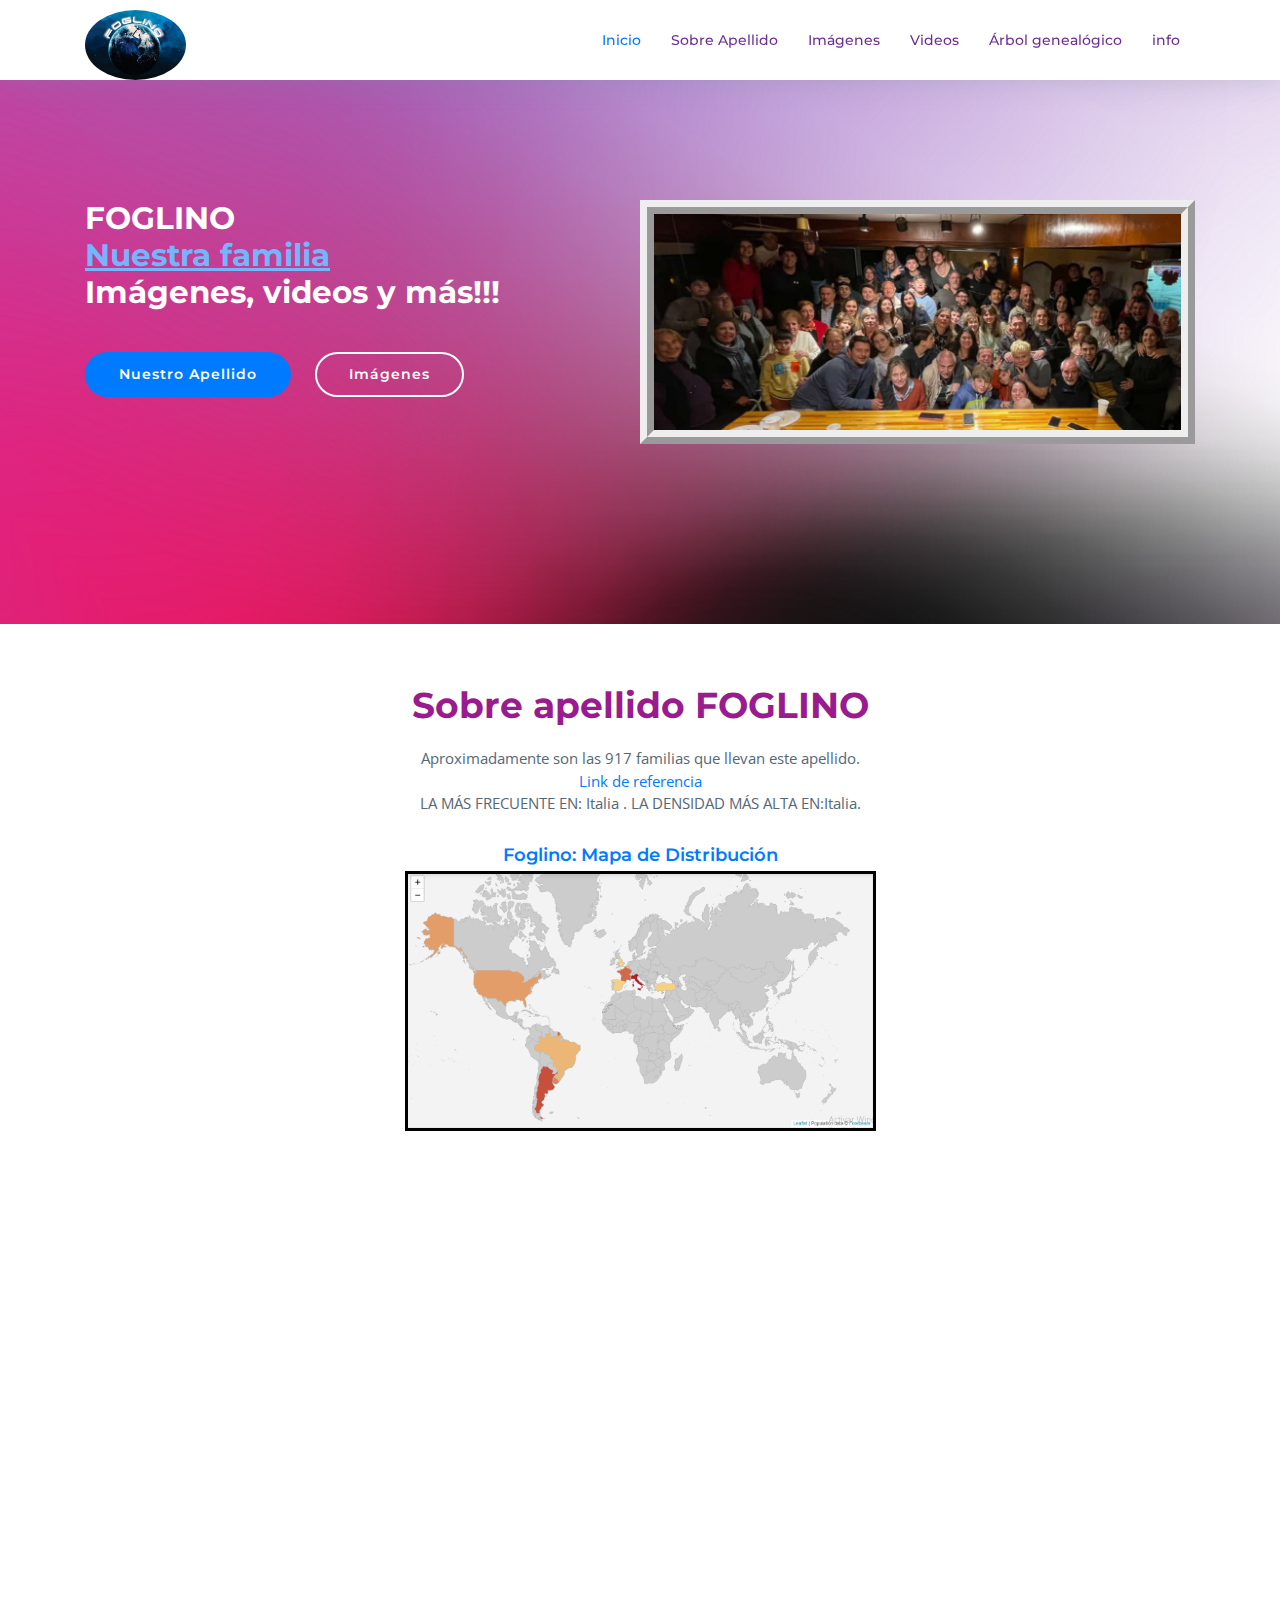
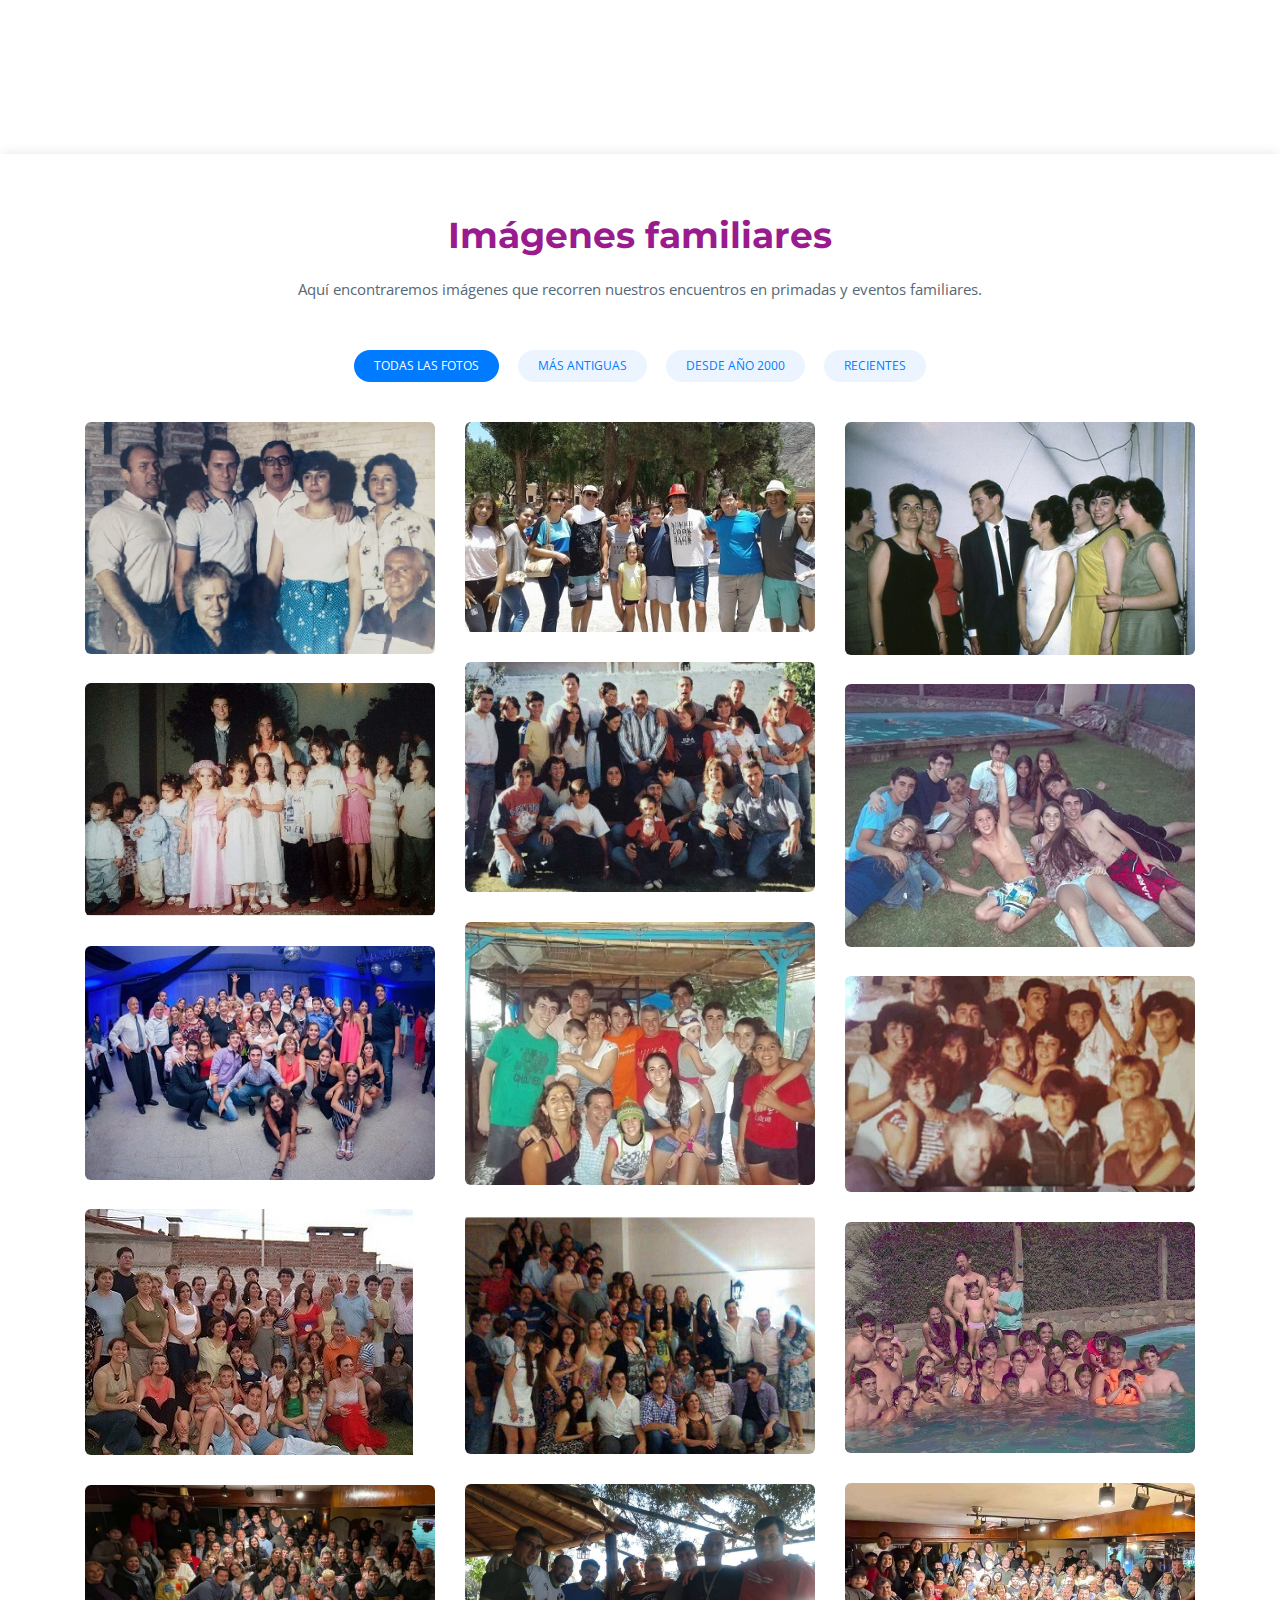
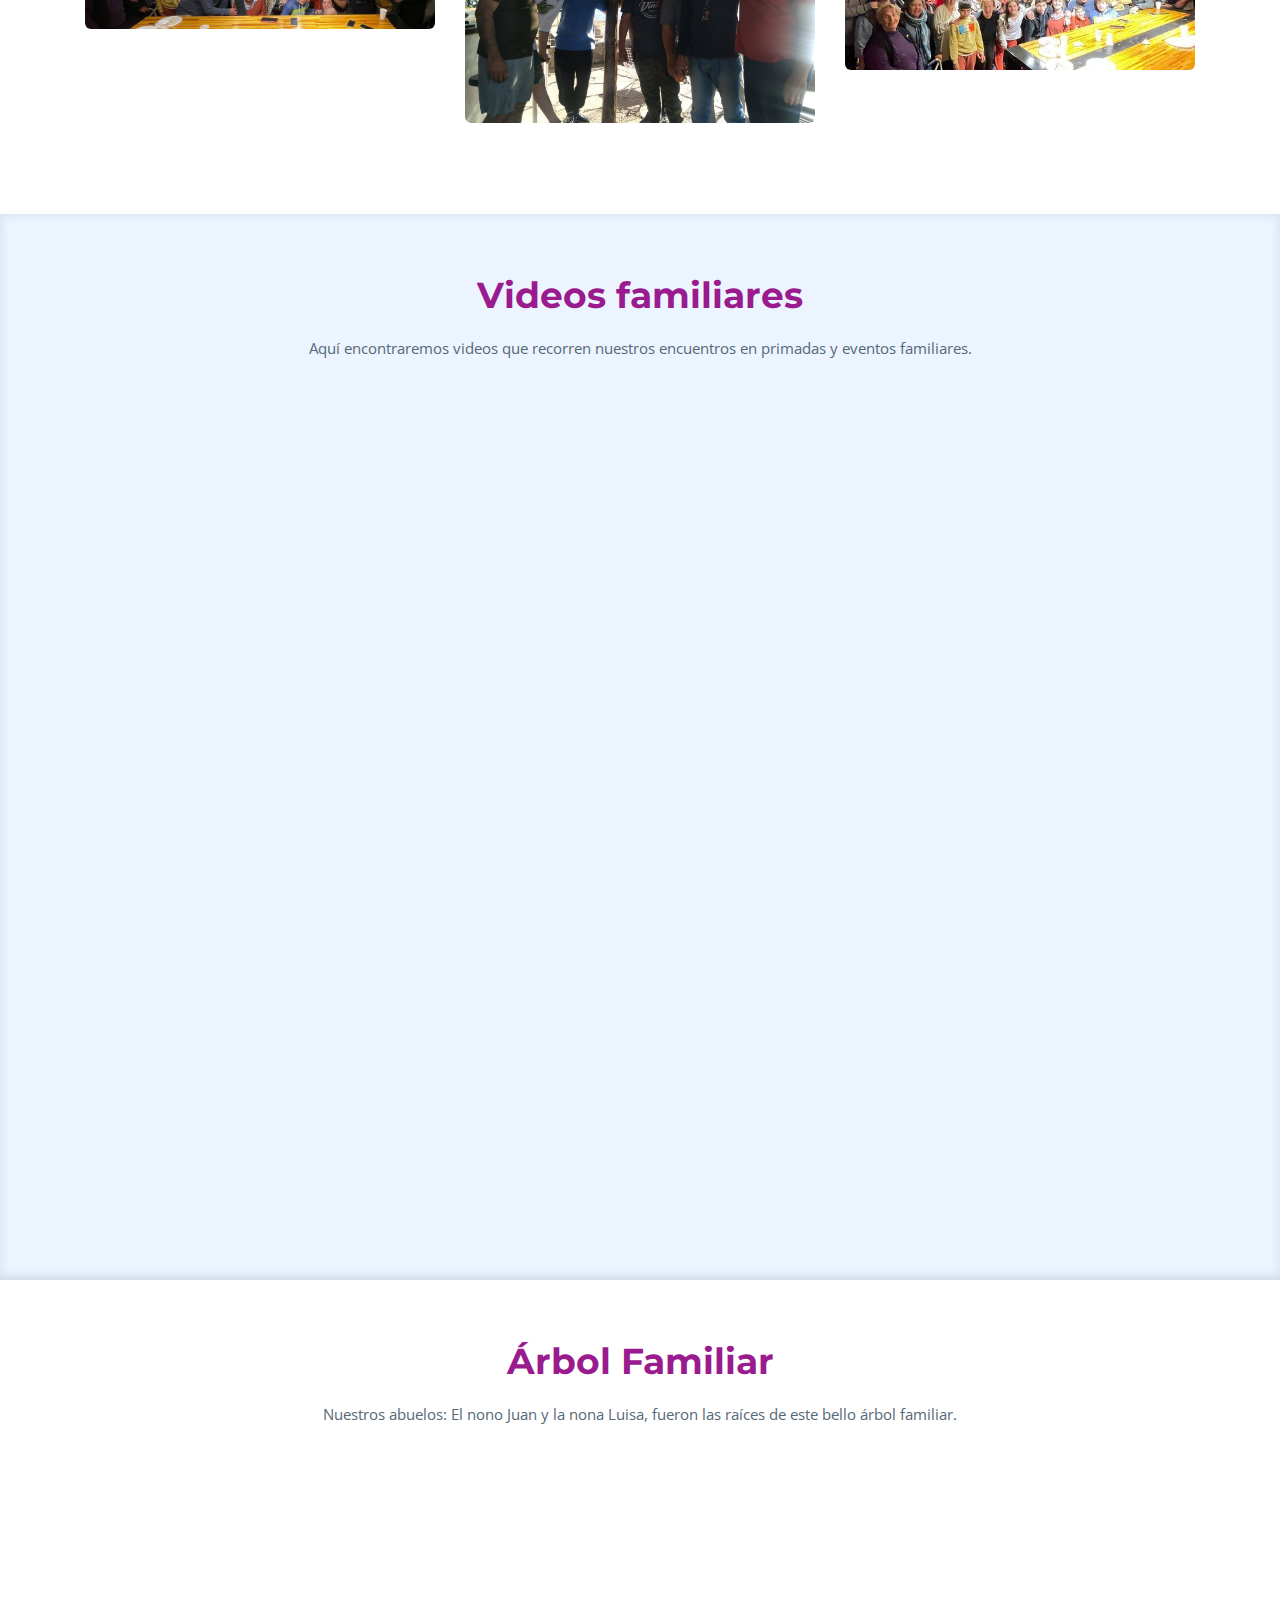
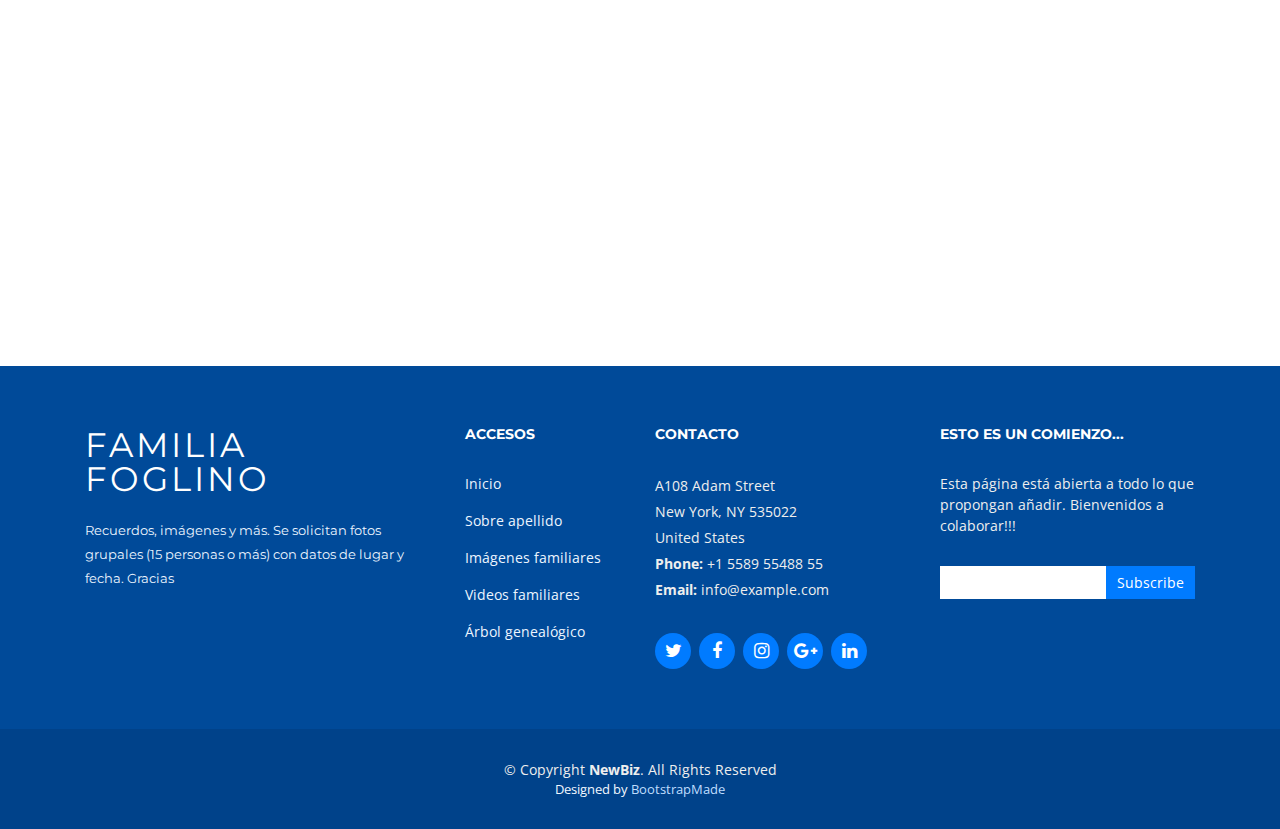
<file: index.html>
<!DOCTYPE html>
<html lang="en">
<head>
  <meta charset="utf-8">
  <title>Familia Foglino web</title>
  <meta content="width=device-width, initial-scale=1.0" name="viewport">
  <meta content="" name="keywords">
  <meta content="" name="description">

  <!-- Favicons -->
  <link href="img/favicon.png" rel="icon">
  <link href="img/apple-touch-icon.png" rel="apple-touch-icon">

  <!-- Google Fonts -->
  <link href="https://fonts.googleapis.com/css?family=Open+Sans:300,300i,400,400i,700,700i|Montserrat:300,400,500,700" rel="stylesheet">

  <!-- Bootstrap CSS File -->
  <link href="lib/bootstrap/css/bootstrap.min.css" rel="stylesheet">

  <!-- Libraries CSS Files -->
  <link href="lib/font-awesome/css/font-awesome.min.css" rel="stylesheet">
  <link href="lib/animate/animate.min.css" rel="stylesheet">
  <link href="lib/ionicons/css/ionicons.min.css" rel="stylesheet">
  <link href="lib/owlcarousel/assets/owl.carousel.min.css" rel="stylesheet">
  <link href="lib/lightbox/css/lightbox.min.css" rel="stylesheet">

  <!-- Main Stylesheet File -->
  <link href="./css/style.css" rel="stylesheet">

  <!-- =======================================================
    Theme Name: NewBiz
    Theme URL: https://bootstrapmade.com/newbiz-bootstrap-business-template/
    Author: BootstrapMade.com
    License: https://bootstrapmade.com/license/
  ======================================================= -->
</head>

<body>

  <!--==========================
  Header
  ============================-->
  <header id="header" class="fixed-top">
    <div class="container">

      <div class="logo float-left">
        <!-- Uncomment below if you prefer to use an image logo -->
        <!-- <h1 class="text-light"><a href="#header"><span>NewBiz</span></a></h1> -->
        <a href="#intro" class="scrollto"><img src="./img/FoglinoLogo.jpg" alt="" class="img-fluid"></a>
      </div>

      <nav class="main-nav float-right d-none d-lg-block">
        <ul>
          <li class="active"><a href="#intro">Inicio</a></li>
          <li><a href="#about">Sobre Apellido</a></li>
          <li><a href="#portfolio">Imágenes</a></li>
          <li><a href="#services">Videos</a></li>
          <li><a href="#team">Árbol genealógico</a></li>
          <li><a href="#footer">info</a></li>
        
        </ul>
      </nav><!-- .main-nav -->
      
    </div>
  </header><!-- #header -->

  <!--==========================
    Intro Section
  ============================-->
  <section id="intro" class="clearfix">
    <div class="container">

      <div class="intro-img">
        <img src="./img/FoglinoFoto (10).jpg" alt="" class="img-fluid img-fluid2">
      </div>

      <div class="intro-info">
        <h2>FOGLINO<br><span>Nuestra familia</span><br>Imágenes, videos y más!!!</h2>
        <div>
          <a href="#about" class="btn-get-started scrollto">Nuestro Apellido</a>
          <a href="#portfolio" class="btn-services scrollto">Imágenes</a>
        </div>
      </div>

    </div>
  </section><!-- #intro -->

  <main id="main">

    <!--==========================
      Apellido Foglino Section //about
    ============================-->
    <section id="about">
      <div class="container">

          <header class="section-header">
            <h3>Sobre apellido FOGLINO</h3>
            <p>Aproximadamente son las 917 familias que llevan este apellido. <br>
              <a href="https://forebears.io/es/surnames/foglino">Link de referencia</a><br>
              LA MÁS FRECUENTE EN: Italia . LA DENSIDAD MÁS ALTA EN:Italia.</p>
          </header>

        <div class="about-container">

            <div class="icon-box wow fadeInUp">
              <h4 class="title"><a href="https://www.nombres-italianos.com/mapa-de-apellido/FOGLINO">Foglino: Mapa de Distribución </a></h4>
              <img src="./img/MapaFoglino.png" class="img-fluid" alt="">
            </div>    
        </div> 
       <div class="significado-container">
            <div class="icon-box wow fadeInUp">
              <h4 class="title">Significado del apellido FOGLINO</h4>
              <img src="img/Foglino-Significado.jpg" class="img-fluid" alt="" width="300" height="600">
            </div>
       </div>

        <div class="container-faceboock">
              <div class="icon-box wow fadeInUp" data-wow-delay="0.2s">
                <div class="icon"><i class="fa fa-facebook"></i></div>
                <h4 class="title"><a href="https://www.facebook.com/profile.php?id=100064626342375">Facebook Club Foglino - Pulse aquí para ingresar</a></h4>
                <p class="description">  Los Foglino crearon un facebook con integrantes de todo el mundo.</p>
              </div>
        </div>
          
        
     </div>

    </section><!-- about = #Apellido Foglino -->
 <!--==========================
      Portfolio Section =Imágenes familiares
    ============================-->
    <section id="portfolio" class="clearfix">
      <div class="container">

        <header class="section-header">
          <h3 class="section-title">Imágenes familiares</h3>
          <p>Aquí encontraremos imágenes que recorren nuestros encuentros en primadas y eventos familiares.</p>
        </header>

        <div class="row">
          <div class="col-lg-12">
            <ul id="portfolio-flters">
              <li data-filter="*" class="filter-active">Todas las fotos</li>
              <li data-filter=".filter-app">Más antiguas</li>
              <li data-filter=".filter-card">Desde año 2000</li>
              <li data-filter=".filter-web">Recientes</li>
            </ul>
          </div>
        </div>

        <div class="row portfolio-container">

          <div class="col-lg-4 col-md-6 portfolio-item filter-app">
            <div class="portfolio-wrap">
              <img src="img/FotoFoglino0.jpg" class="img-fluid" alt="">
              <div class="portfolio-info">
                <h4 style="color: white">Tíos y abuelos</h4>
                <p>Antiguas</p>
                <div>
                  <a href="img/FotoFoglino0.jpg" data-lightbox="portfolio" data-title="App 1" class="link-preview" title="Preview"><i class="ion ion-eye"></i></a>
                  <a href="#" class="link-details" title="More Details"><i class="ion ion-android-open"></i></a>
                </div>
              </div>
            </div>
          </div>

          <div class="col-lg-4 col-md-6 portfolio-item filter-web" data-wow-delay="0.1s">
            <div class="portfolio-wrap">
              <img src="img/FoglonoFoto2018.jpg" class="img-fluid" alt="">
              <div class="portfolio-info">
                <h4 style="color: white">Purmamarca 2018</h4>
                <p>Recientes</p>
                <div>
                  <a href="img/FoglonoFoto2018.jpg" class="link-preview" data-lightbox="portfolio" data-title="Web 3" title="Preview"><i class="ion ion-eye"></i></a>
                  <a href="#" class="link-details" title="More Details"><i class="ion ion-android-open"></i></a>
                </div>
              </div>
            </div>
          </div>

          <div class="col-lg-4 col-md-6 portfolio-item filter-app" data-wow-delay="0.2s">
            <div class="portfolio-wrap">
              <img src="img/FoglinoTios.jpg" class="img-fluid" alt="">
              <div class="portfolio-info">
                <h4 style="color: white">Compromiso Ángela y Cacho</h4>
                <p>Antiguas</p>
                <div>
                  <a href="img/FoglinoTios.jpg" class="link-preview" data-lightbox="portfolio" data-title="App 2" title="Preview"><i class="ion ion-eye"></i></a>
                  <a href="#" class="link-details" title="More Details"><i class="ion ion-android-open"></i></a>
                </div>
              </div>
            </div>
          </div>

          <div class="col-lg-4 col-md-6 portfolio-item filter-card">
            <div class="portfolio-wrap">
              <img src="img/FoglinoFoto (6).jpg" class="img-fluid" alt="">
              <div class="portfolio-info">
                <h4 style="color: white">Año 2000- Cba</h4>
                <p>Desde 2000</p>
                <div>
                  <a href="img/FoglinoFoto (6).jpg" class="link-preview" data-lightbox="portfolio" data-title="Card 2" title="Preview"><i class="ion ion-eye"></i></a>
                  <a href="#" class="link-details" title="More Details"><i class="ion ion-android-open"></i></a>
                </div>
              </div>
            </div>
          </div>

          <div class="col-lg-4 col-md-6 portfolio-item filter-card">
            <div class="portfolio-wrap">
              <img src="img/FoglinoFoto (5).jpg" class="img-fluid" alt="">
              <div class="portfolio-info">
                <h4 style="color: white">Naty y Gus 2004</h4>
                <p>Desde 2000</p>
                <div>
                  <a href="img/FoglinoFoto (5).jpg" class="link-preview" data-lightbox="portfolio" data-title="Card 2" title="Preview"><i class="ion ion-eye"></i></a>
                  <a href="#" class="link-details" title="More Details"><i class="ion ion-android-open"></i></a>
                </div>
              </div>
            </div>
          </div>

          <div class="col-lg-4 col-md-6 portfolio-item filter-card">
            <div class="portfolio-wrap">
              <img src="img/FoglinoFoto (1).jpg" class="img-fluid" alt="">
              <div class="portfolio-info">
                <h4 style="color: white">Tercera generación-2014</h4>
                <p>Desde 2000</p>
                <div>
                  <a href="img/FoglinoFoto (1).jpg" class="link-preview" data-lightbox="portfolio" data-title="Card 2" title="Preview"><i class="ion ion-eye"></i></a>
                  <a href="#" class="link-details" title="More Details"><i class="ion ion-android-open"></i></a>
                </div>
              </div>
            </div>
          </div>

          <div class="col-lg-4 col-md-6 portfolio-item filter-card">
            <div class="portfolio-wrap">
              <img src="img/FoglinoFoto (11).jpg" class="img-fluid" alt="">
              <div class="portfolio-info">
                <h4 style="color: white">Tilcara-Jujuy 2014</h4>
                <p>Desde 2000</p>
                <div>
                  <a href="img/FoglinoFoto (11).jpg" class="link-preview" data-lightbox="portfolio" data-title="Card 2" title="Preview"><i class="ion ion-eye"></i></a>
                  <a href="#" class="link-details" title="More Details"><i class="ion ion-android-open"></i></a>
                </div>
              </div>
            </div>
          </div>

          <div class="col-lg-4 col-md-6 portfolio-item filter-web" data-wow-delay="0.1s">
            <div class="portfolio-wrap">
              <img src="img/FoglinoFoto (7).jpg" class="img-fluid" alt="">
              <div class="portfolio-info">
                <h4 style="color: white">Arlando y Eli-StaFe2017</h4>
                <p>Recientes</p>
                <div>
                  <a href="img/FoglinoFoto (7).jpg" class="link-preview" data-lightbox="portfolio" data-title="Web 2" title="Preview"><i class="ion ion-eye"></i></a>
                  <a href="#" class="link-details" title="More Details"><i class="ion ion-android-open"></i></a>
                </div>
              </div>
            </div>
          </div>

          <div class="col-lg-4 col-md-6 portfolio-item filter-app" data-wow-delay="0.2s">
            <div class="portfolio-wrap">
              <img src="img/FoglinoFoto.jpg" class="img-fluid" alt="">
              <div class="portfolio-info">
                <h4 style="color: white">Con los abuelos</h4>
                <p>Antiguas</p>
                <div>
                  <a href="img/FoglinoFoto.jpg" class="link-preview" data-lightbox="portfolio" data-title="App 3" title="Preview"><i class="ion ion-eye"></i></a>
                  <a href="#" class="link-details" title="More Details"><i class="ion ion-android-open"></i></a>
                </div>
              </div>
            </div>
          </div>

          <div class="col-lg-4 col-md-6 portfolio-item filter-card">
            <div class="portfolio-wrap">
              <img src="./img/FoglinoFoto(2).jpg" class="img-fluid" alt="">
              <div class="portfolio-info">
                <h4 style="color: white">Raúl y M.Inés-2004</h4>
                <p>Desde 2000</p>
                <div>
                  <a href="./img/FoglinoFoto(2).jpg" class="link-preview" data-lightbox="portfolio" data-title="Card 1" title="Preview"><i class="ion ion-eye"></i></a>
                  <a href="#" class="link-details" title="More Details"><i class="ion ion-android-open"></i></a>
                </div>
              </div>
            </div>
          </div>

          <div class="col-lg-4 col-md-6 portfolio-item filter-card" data-wow-delay="0.1s">
            <div class="portfolio-wrap">
              <img src="img/Foglino2016_n.jpg" class="img-fluid" alt="">
              <div class="portfolio-info">
                <h4 style="color: white">Año Nuevo 2016-Cba</h4>
                <p>Desde 2000</p>
                <div>
                  <a href="img/Foglino2016_n.jpg" class="link-preview" data-lightbox="portfolio" data-title="Card 3" title="Preview"><i class="ion ion-eye"></i></a>
                  <a href="#" class="link-details" title="More Details"><i class="ion ion-android-open"></i></a>
                </div>
              </div>
            </div>
          </div>

          <div class="col-lg-4 col-md-6 portfolio-item filter-web" data-wow-delay="0.2s">
            <div class="portfolio-wrap">
              <img src="img/FoglinoFoto (13).jpg" class="img-fluid" alt="">
              <div class="portfolio-info">
                <h4 style="color: white">Marta y Arlando-2018</h4>
                <p>Recientes</p>
                <div>
                  <a href="img/FoglinoFoto (13).jpg" class="link-preview" data-lightbox="portfolio" data-title="Web 1" title="Preview"><i class="ion ion-eye"></i></a>
                  <a href="#" class="link-details" title="More Details"><i class="ion ion-android-open"></i></a>
                </div>
              </div>
            </div>
          </div>

          <div class="col-lg-4 col-md-6 portfolio-item filter-web" data-wow-delay="0.2s">
            <div class="portfolio-wrap">
              <img src="img/FoglinoFoto (9).jpg" class="img-fluid" alt="">
              <div class="portfolio-info">
                <h4 style="color: white">Carlos Paz 2022</h4>
                <p>Recientes</p>
                <div>
                  <a href="img/FoglinoFoto (9).jpg" class="link-preview" data-lightbox="portfolio" data-title="Web 1" title="Preview"><i class="ion ion-eye"></i></a>
                  <a href="#" class="link-details" title="More Details"><i class="ion ion-android-open"></i></a>
                </div>
              </div>
            </div>
          </div>

          <div class="col-lg-4 col-md-6 portfolio-item filter-web" data-wow-delay="0.2s">
            <div class="portfolio-wrap">
              <img src="img/FoglinoFoto00.jpg" class="img-fluid" alt="">
              <div class="portfolio-info">
                <h4 style="color: white">Carlos Paz 2022</h4>
                <p>Recientes</p>
                <div>
                  <a href="img/FoglinoFoto00.jpg" class="link-preview" data-lightbox="portfolio" data-title="Web 1" title="Preview"><i class="ion ion-eye"></i></a>
                  <a href="#" class="link-details" title="More Details"><i class="ion ion-android-open"></i></a>
                </div>
              </div>
            </div>
          </div>

          <div class="col-lg-4 col-md-6 portfolio-item filter-web" data-wow-delay="0.2s">
            <div class="portfolio-wrap">
              <img src="img/FoglinoFoto (10).jpg" class="img-fluid" alt="">
              <div class="portfolio-info">
                <h4 style="color: white">Primada VCP Paz 2022</h4>
                <p>Recientes</p>
                <div>
                  <a href="img/FoglinoFoto (10).jpg" class="link-preview" data-lightbox="portfolio" data-title="Web 1" title="Preview"><i class="ion ion-eye"></i></a>
                  <a href="#" class="link-details" title="More Details"><i class="ion ion-android-open"></i></a>
                </div>
              </div>
            </div>
          </div>


        </div>

      </div>
    </section><!--fin  #portfolio = videos -->

    <!--==========================
      Vo Section
    ============================-->
    <section id="services" class="section-bg">
      <div class="container">

        <header class="section-header">
          <h3>Videos familiares</h3>
          <p>Aquí encontraremos videos que recorren nuestros encuentros en primadas y eventos familiares.</p>
        </header>

        <div class="videos-container">

          <div class="wow bounceInUp" data-wow-delay="0.1s" data-wow-duration="1.4s">
            <div class="box">
              <h4 class="title">Video Jujuy 2021</a></h4>
              <iframe width="400" height="225" src="https://www.youtube.com/embed/9ZqJIvSoyN4" title="YouTube video player" frameborder="0" allow="accelerometer; autoplay; clipboard-write; encrypted-media; gyroscope; picture-in-picture; web-share" allowfullscreen></iframe>
            </div>
          </div>

          <div class="wow bounceInUp" data-wow-delay="0.1s" data-wow-duration="1.4s">
            <div class="box">
              <h4 class="title">Primada Carlos Paz-1 2022</a></h4>
              <iframe width="400" height="225" src="https://www.youtube.com/embed/mqTGlGA3TR8" title="YouTube video player" frameborder="0" allow="accelerometer; autoplay; clipboard-write; encrypted-media; gyroscope; picture-in-picture; web-share" allowfullscreen></iframe>
            </div>
          </div>

          <div class=" wow bounceInUp" data-wow-delay="0.1s" data-wow-duration="1.4s">
            <div class="box">
              <h4 class="title">Primada Carlos Paz-2 2022</h4>
             <iframe width="400" height="225" src="https://www.youtube.com/embed/cuBs2kFwpo4" title="YouTube video player" frameborder="0" allow="accelerometer; autoplay; clipboard-write; encrypted-media; gyroscope; picture-in-picture; web-share" allowfullscreen></iframe>
            </div> 
          </div>




      
        </div>

      </div>
    </section><!-- #services=Imágenes -->

    <!--==========================
      Fin Imágenes Section
    ============================-->
   

   
    <!--==========================
      Clients Section
    ============================-->
   <!-- #testimonials -->

    <!--==========================
      Team Section
    ============================-->
    <section id="team">
      <div class="container">
        <div class="section-header">
          <h3>Árbol Familiar</h3> 
          <!-- team -->
          <p>Nuestros abuelos: El nono Juan y la nona Luisa, fueron las raíces de este bello árbol familiar.</p>
        </div>

        <div class="row">

         
          <div class="col-lg-3 col-md-3 col-xs-3 col-sm-3 wow fadeInUp">
          </div>

          <div class="col-lg-3 col-md-3 col-xs-3 col-sm-3 wow fadeInUp" data-wow-delay="0.1s">
            <div class="member">
              <img src="img/Nono.jpg" class="img-fluid" alt="">
              <div class="member-info">
                <div class="member-info-content">
                  <h4>Enrique Juan Foglino</h4>
                  <span>Abuelo</span>
                  <div icon-container>
                    <a href="img/FotoFoglino0.jpg" class="link-preview" data-lightbox="portfolio" data-title="Web 1" title="Foto Familiar"><i class="ion ion-eye"></i></a>
                  </div>
                </div>
              </div>
            </div>
          </div>


          <div class="col-lg-3 col-md-3 col-xs-3 col-sm-3 wow fadeInUp" data-wow-delay="0.2s">
            <div class="member">
              <img src="img/Nona.jpg" class="img-fluid" alt="">
              <div class="member-info">
                <div class="member-info-content">
                  <h4>Mazzini Luisa Fausta</h4>
                  <span>Abuela</span>
                  <div>
                    <a href="img/FotoFoglino0.jpg" class="link-preview" data-lightbox="portfolio" data-title="Web 1" title="Foto Familiar"><i class="ion ion-eye"></i></a>
                  </div>
                </div>
              </div>
            </div>
          </div> 
        </div>

        <div class="row">
          <div class="col-lg-1 col-md-1 col-xs-1 col-sm-1 wow fadeInUp"></div>

          <div class="col-lg-2 col-md-2 col-xs-2 col-sm-2 wow fadeInUp">
            <div class="member">
              <img src="img/0Papi.jpg" class="img-fluid" alt="">
              <div class="member-info">
                <div class="member-info-content">
                  <h4>Ítalo César Foglino</h4>
                  <a href="./Cacho.html">Familia</a>
                </div>
              </div>
            </div>
          </div>

          <div class="col-lg-2 col-md-2 col-xs-2 col-sm-2 wow fadeInUp" data-wow-delay="0.1s">
            <div class="member">
              <img src="img/1Raul.jpg" class="img-fluid" alt="">
              <div class="member-info">
                <div class="member-info-content">
                  <h4>Raúl Esteban Foglino</h4>
                  <a href="./Raúl.html">Familia</a>
                </div>
              </div>
            </div>
          </div>

          <div class="col-lg-2 col-md-2 col-xs-2 col-sm-2 wow fadeInUp" data-wow-delay="0.2s">
            <div class="member">
              <img src="img/2Carlos.jpg" class="img-fluid" alt="">
              <div class="member-info">
                <div class="member-info-content">
                  <h4>Carlos Julio Foglino</h4>
                  <a href="./Carlos.html">Familia</a>
                </div>
              </div>
            </div>
          </div>

          <div class="col-lg-2 col-md-2 col-xs-2 col-sm-2 wow fadeInUp" data-wow-delay="0.3s">
            <div class="member">
              <img src="img/3Delia.jpg" class="img-fluid" alt="">
              <div class="member-info">
                <div class="member-info-content">
                  <h4>Josefina Delia Foglino</h4>
                  <a href="./Delia.html">Familia</a>
                </div>
              </div>
            </div>
          </div>

          <div class="col-lg-2 col-md-2 col-xs-2 col-sm-2 wow fadeInUp" data-wow-delay="0.3s">
            <div class="member">
              <img src="img/4Marta.jpg" class="img-fluid" alt="">
              <div class="member-info">
                <div class="member-info-content">
                  <h4>Luisa Marta Foglino</h4>
                  <a href="./Marta.html">Familia</a>
                </div>
              </div>
            </div>
          </div>

           <div class="col-lg-1 col-md-1 col-xs-1 col-sm-1 wow fadeInUp"></div>

        </div>

      </div>
    </section><!-- #team -->

    <!--==========================
      Clients Section
    ============================-->
    

    <!--==========================
      Contact Section
    ============================-->
    
  </main>

  <!--==========================
    Footer
  ============================-->
  <footer id="footer">
    <div class="footer-top">
      <div class="container">
        <div class="row">

          <div class="col-lg-4 col-md-6 footer-info">
            <h3>Familia FOGLINO</h3>
            <p>Recuerdos, imágenes y más. Se solicitan fotos grupales (15 personas o más) con datos de lugar y fecha. Gracias</p>
          </div>

          <div class="col-lg-2 col-md-6 footer-links">
            <h4>accesos</h4>
            <ul>
              <li><a href="#">Inicio</a></li>
              <li><a href="#about">Sobre apellido</a></li>
              <li><a href="#portfolio">Imágenes familiares</a></li>
              <li><a href="#services">Videos familiares</a></li>
              <li><a href="#team">Árbol genealógico</a></li>
            </ul>
          </div>

          <div class="col-lg-3 col-md-6 footer-contact">
            <h4>Contacto</h4>
            <p>
              A108 Adam Street <br>
              New York, NY 535022<br>
              United States <br>
              <strong>Phone:</strong> +1 5589 55488 55<br>
              <strong>Email:</strong> info@example.com<br>
            </p>

            <div class="social-links">
              <a href="#" class="twitter"><i class="fa fa-twitter"></i></a>
              <a href="#" class="facebook"><i class="fa fa-facebook"></i></a>
              <a href="#" class="instagram"><i class="fa fa-instagram"></i></a>
              <a href="#" class="google-plus"><i class="fa fa-google-plus"></i></a>
              <a href="#" class="linkedin"><i class="fa fa-linkedin"></i></a>
            </div>

          </div>

          <div class="col-lg-3 col-md-6 footer-newsletter">
            <h4>Esto es un comienzo...</h4>
            <p>Esta página está abierta a todo lo que propongan añadir. Bienvenidos a colaborar!!!</p>
            <form action="" method="post">
              <input type="email" name="email"><input type="submit"  value="Subscribe">
            </form>
          </div>

        </div>
      </div>
    </div>

    <div class="container">
      <div class="copyright">
        &copy; Copyright <strong>NewBiz</strong>. All Rights Reserved
      </div>
      <div class="credits">
        <!--
          All the links in the footer should remain intact.
          You can delete the links only if you purchased the pro version.
          Licensing information: https://bootstrapmade.com/license/
          Purchase the pro version with working PHP/AJAX contact form: https://bootstrapmade.com/buy/?theme=NewBiz
        -->
        Designed by <a href="https://bootstrapmade.com/">BootstrapMade</a>
      </div>
    </div>
  </footer><!-- #footer -->

  <a href="#" class="back-to-top"><i class="fa fa-chevron-up"></i></a>
  <!-- Uncomment below i you want to use a preloader -->
  <!-- <div id="preloader"></div> -->

  <!-- JavaScript Libraries -->
  <script src="lib/jquery/jquery.min.js"></script>
  <script src="lib/jquery/jquery-migrate.min.js"></script>
  <script src="lib/bootstrap/js/bootstrap.bundle.min.js"></script>
  <script src="lib/easing/easing.min.js"></script>
  <script src="lib/mobile-nav/mobile-nav.js"></script>
  <script src="lib/wow/wow.min.js"></script>
  <script src="lib/waypoints/waypoints.min.js"></script>
  <script src="lib/counterup/counterup.min.js"></script>
  <script src="lib/owlcarousel/owl.carousel.min.js"></script>
  <script src="lib/isotope/isotope.pkgd.min.js"></script>
  <script src="lib/lightbox/js/lightbox.min.js"></script>
  <!-- Contact Form JavaScript File -->
  <script src="contactform/contactform.js"></script>

  <!-- Template Main Javascript File -->
  <script src="js/main.js"></script>

</body>
</html>
</file>
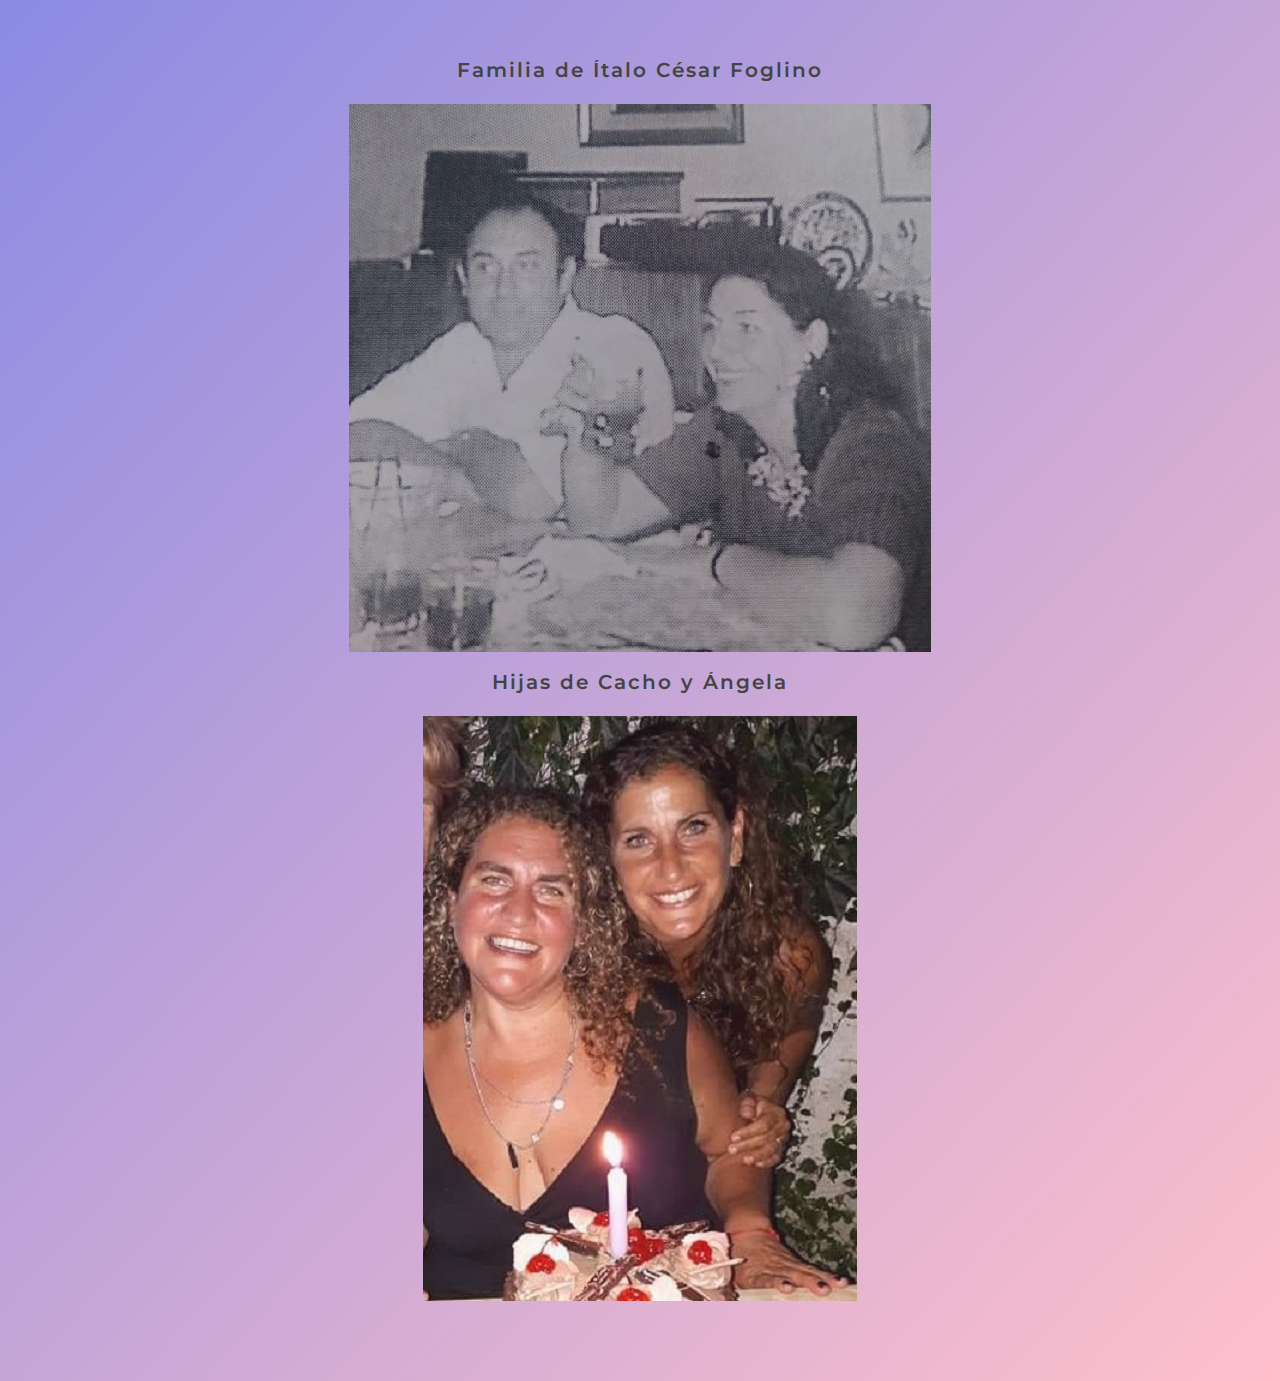
<file: Cacho.html>
<!DOCTYPE html>
<html lang="en">
<head>
    <meta charset="UTF-8">
    <title>Familia de Cacho</title>
    <meta content="width=device-width, initial-scale=1.0" name="viewport">
    <meta content="" name="keywords">
    <meta content="" name="description">

    <!-- Favicons -->
    <link href="img/favicon.png" rel="icon">
    <link href="img/apple-touch-icon.png" rel="apple-touch-icon">

    <!-- Google Fonts -->
    <link href="https://fonts.googleapis.com/css?family=Open+Sans:300,300i,400,400i,700,700i|Montserrat:300,400,500,700" rel="stylesheet">

    <!-- Bootstrap CSS File -->
    <link href="lib/bootstrap/css/bootstrap.min.css" rel="stylesheet">

    <!-- Libraries CSS Files -->
    <link href="lib/font-awesome/css/font-awesome.min.css" rel="stylesheet">
    <link href="lib/animate/animate.min.css" rel="stylesheet">
    <link href="lib/ionicons/css/ionicons.min.css" rel="stylesheet">
    <link href="lib/owlcarousel/assets/owl.carousel.min.css" rel="stylesheet">
    <link href="lib/lightbox/css/lightbox.min.css" rel="stylesheet">

    <!-- Main Stylesheet File -->
    <link href="./css/style.css" rel="stylesheet">
</head>
<body>
    <div id="familia-container">
        <div class="container">
                <div class="member wow fadeInUp" data-wow-delay="0.3s">
                    <h1>Familia de Ítalo César Foglino</h1><br>
                    <img src="./img/0-00-Cacho-Angela2.jpg" class="img-fluid" alt="">
                    <div class="member-info"><br>                    
                        <div class="member-info-content">
                            <h4>Marino, Ángela Rafaela</h4>   
                        </div>          
                        <div class="member-info-content">
                            <h4>Foglino, Ítalo César</h4> 
                        </div>             
                        <div class="member-info-content">
                            <h4>                  </h4>
                        </div>      
                    </div>
                </div>
                <div class="member wow fadeInUp" data-wow-delay="0.3s">
                    <h1>Hijas de Cacho y Ángela</h1><br>
                    <img src="./img/FotoFoglino1.jpg" class="img-fluid" alt="">
                    <div class="member-info"><br>                    
                            <div class="member-info-content">
                                <h4>Valeria</h4>
                            </div>
                            <div class="member-info-content">
                                <h4>Andrea</h4>
                            </div>    
                            <div class="member-info-content">
                                <h4>                  </h4>
                            </div>                                
                    </div>
                </div>  
        </div>     
    </div>
</body>
</html>
</file>
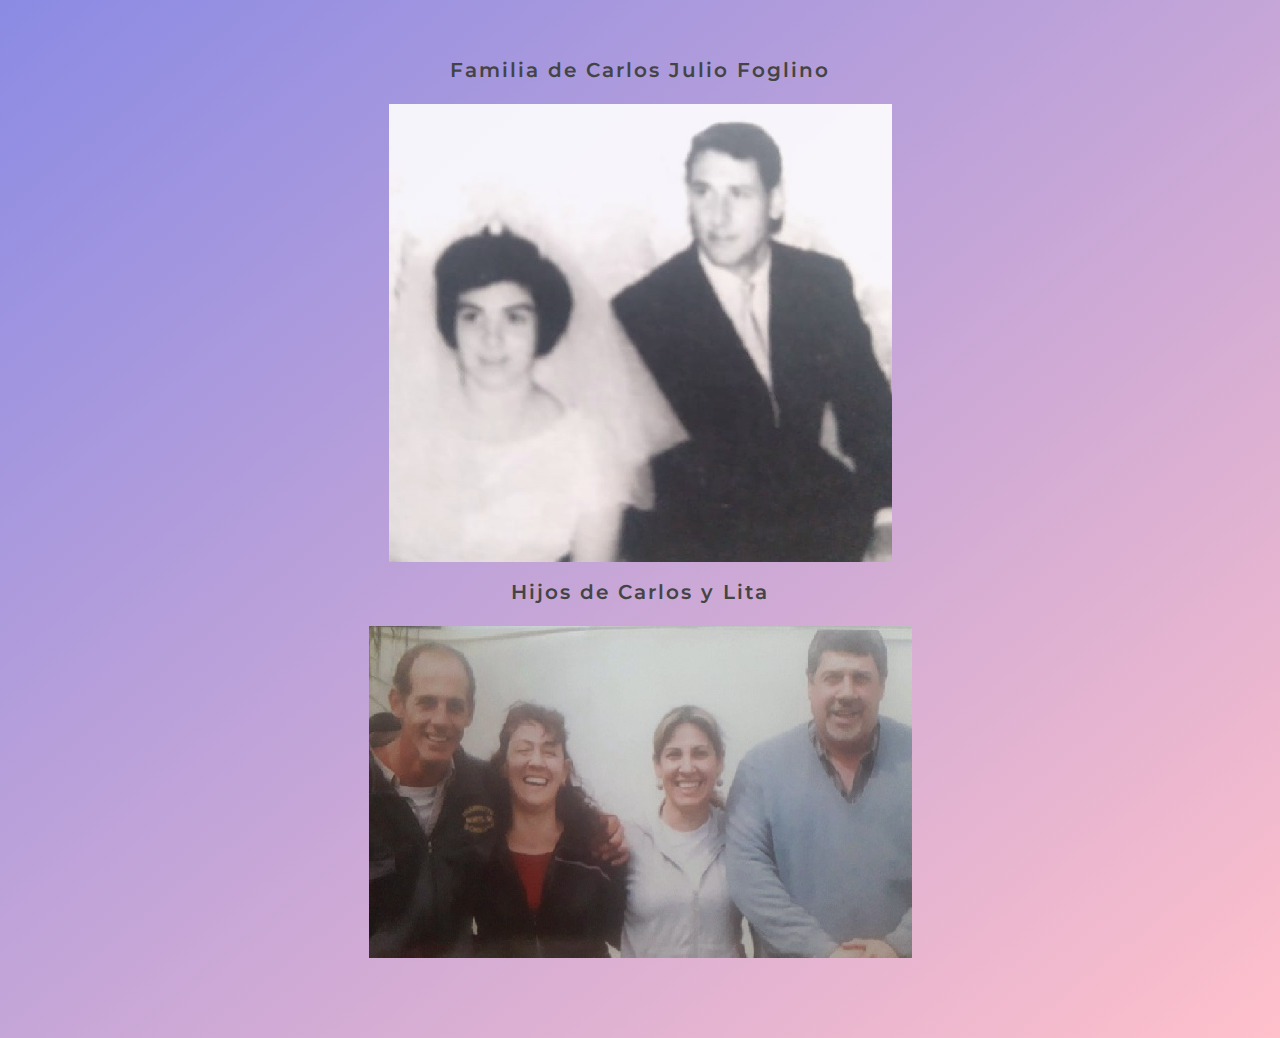
<file: Carlos.html>
<!DOCTYPE html>
<html lang="en">
    <head>
        <meta charset="UTF-8">
        <title>Familia de Çarlos</title>
        <meta content="width=device-width, initial-scale=1.0" name="viewport">
        <meta content="" name="keywords">
        <meta content="" name="description">

        <!-- Favicons -->
        <link href="img/favicon.png" rel="icon">
        <link href="img/apple-touch-icon.png" rel="apple-touch-icon">

        <!-- Google Fonts -->
        <link href="https://fonts.googleapis.com/css?family=Open+Sans:300,300i,400,400i,700,700i|Montserrat:300,400,500,700" rel="stylesheet">

        <!-- Bootstrap CSS File -->
        <link href="lib/bootstrap/css/bootstrap.min.css" rel="stylesheet">

        <!-- Libraries CSS Files -->
        <link href="lib/font-awesome/css/font-awesome.min.css" rel="stylesheet">
        <link href="lib/animate/animate.min.css" rel="stylesheet">
        <link href="lib/ionicons/css/ionicons.min.css" rel="stylesheet">
        <link href="lib/owlcarousel/assets/owl.carousel.min.css" rel="stylesheet">
        <link href="lib/lightbox/css/lightbox.min.css" rel="stylesheet">

        <!-- Main Stylesheet File -->
        <link href="./css/style.css" type="text/css"  rel="stylesheet">
    </head>
    <body>
        <div id="familia-container">
            <div class="container">
                    <div class="member wow fadeInUp" data-wow-delay="0.3s">
                        <h1>Familia de Carlos Julio Foglino</h1><br>
                        <img src="./img/0-02-Carlos-Lita.jpg" class="img-fluid" alt="">
                        <div class="member-info"><br>                    
                            <div class="member-info-content">
                                <h4>Foglino, Carlos Julio</h4>   
                            </div>          
                            <div class="member-info-content">
                                <h4>Pucheta, Margarita del Valle</h4>     
                            </div>             
                        </div>
                    </div>
                    <div class="member wow fadeInUp" data-wow-delay="0.3s">
                        <h1>Hijos de Carlos y Lita</h1><br>
                        <img src="./img/FotoFoglino3.jpg" class="img-fluid" alt="">
                        <div class="member-info"><br>                    
                                <div class="member-info-content">
                                    <h4>José Carlos</h4>
                                </div>
                                <div class="member-info-content">
                                    <h4>Silvina</h4>
                                </div>
                                <div class="member-info-content">
                                    <h4>Gisela</h4>
                                </div>
                                <div class="member-info-content"></div>
                                    <h4>Leandro</h4>   
                                </div>                  
                        </div>
                    </div>  
            </div>     
        </div>
    </body>
</html>

<!-- <div class="member">
    <img src="img/0Papi.jpg" class="img-fluid" alt="">
    <div class="member-info">
      <div class="member-info-content">
        <h4>Ítalo César Foglino</h4>
        <a href="./Cacho.html">Familia</a>
      </div>
    </div>
  </div> -->
</file>
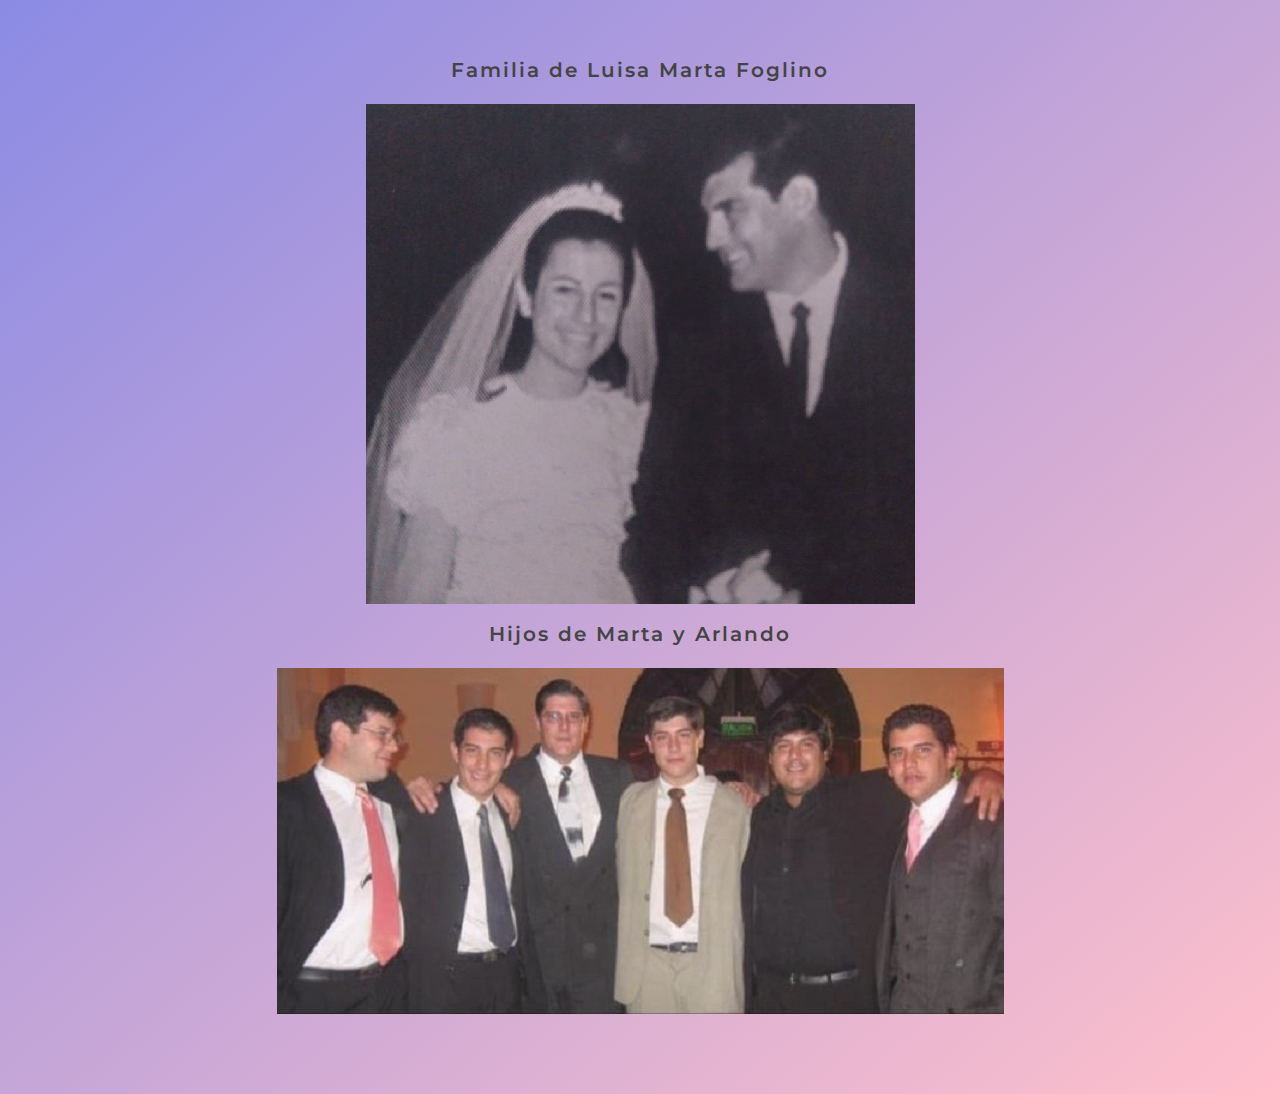
<file: Marta.html>
<!DOCTYPE html>
<html lang="en">
<head>
    <meta charset="UTF-8">
    <title>Familia de Marta</title>
    <meta content="width=device-width, initial-scale=1.0" name="viewport">
    <meta content="" name="keywords">
    <meta content="" name="description">

    <!-- Favicons -->
    <link href="img/favicon.png" rel="icon">
    <link href="img/apple-touch-icon.png" rel="apple-touch-icon">

    <!-- Google Fonts -->
    <link href="https://fonts.googleapis.com/css?family=Open+Sans:300,300i,400,400i,700,700i|Montserrat:300,400,500,700" rel="stylesheet">

    <!-- Bootstrap CSS File -->
    <link href="lib/bootstrap/css/bootstrap.min.css" rel="stylesheet">

    <!-- Libraries CSS Files -->
    <link href="lib/font-awesome/css/font-awesome.min.css" rel="stylesheet">
    <link href="lib/animate/animate.min.css" rel="stylesheet">
    <link href="lib/ionicons/css/ionicons.min.css" rel="stylesheet">
    <link href="lib/owlcarousel/assets/owl.carousel.min.css" rel="stylesheet">
    <link href="lib/lightbox/css/lightbox.min.css" rel="stylesheet">

    <!-- Main Stylesheet File -->
    <link href="./css/style.css" rel="stylesheet">
</head>

<body>
    <div id="familia-container">
        <div class="container">
                <div class="member wow fadeInUp" data-wow-delay="0.3s">
                    <h1>Familia de Luisa Marta Foglino</h1><br>
                    <img src="./img/0-04-Marta-Arlando.jpg" class="img-fluid" alt="">
                    <div class="member-info"><br>                    
                        <div class="member-info-content">
                            <h4>León Ruiz, Arlando</h4>   
                        </div>          
                        <div class="member-info-content">
                            <h4>Foglino, Luisa Marta</h4>     
                        </div>             
                        <div class="member-info-content">
                            <h4>                  </h4>
                        </div>     
                    </div>
                </div>
                <div class="member wow fadeInUp" data-wow-delay="0.3s">
                    <h1>Hijos de Marta y Arlando</h1><br>
                    <img src="./img/FotoFoglino5.jpg" class="img-fluid" alt="">
                    <div class="member-info"><br>                    
                            <div class="member-info-content">
                                <h4>Adolfo</h4>
                            </div>
                            <div class="member-info-content">
                                <h4>Sebastián</h4>
                            </div>
                            <div class="member-info-content">
                                <h4>Diego</h4>
                            </div>
                            <div class="member-info-content">
                                <h4>Ariel</h4>   
                            </div>    
                            <div class="member-info-content">
                            <h4>Arlando</h4>  
                            </div>
                            <div class="member-info-content">
                            <h4>Juan</h4>   
                            </div>                 
                    </div>
                </div>  
        </div>     
    </div>
</body>
</html>
</file>
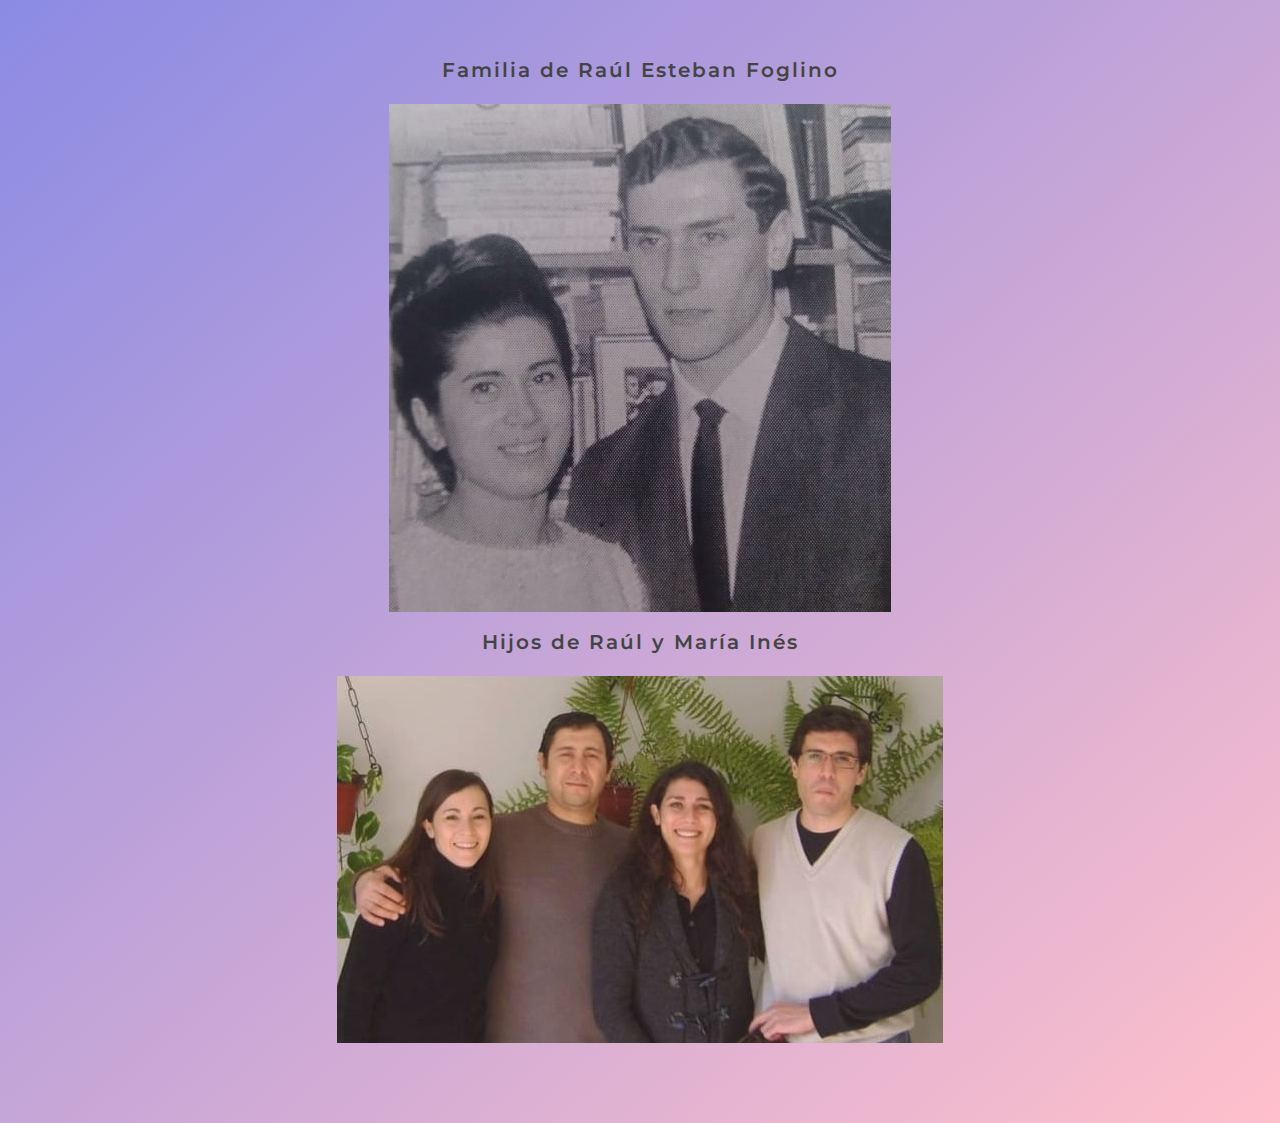
<file: Raúl.html>
<!DOCTYPE html>
<html lang="en">
<head>
    <meta charset="UTF-8">
    <title>Familia de Raúl</title>
    <meta content="width=device-width, initial-scale=1.0" name="viewport">
    <meta content="" name="keywords">
    <meta content="" name="description">

    <!-- Favicons -->
    <link href="img/favicon.png" rel="icon">
    <link href="img/apple-touch-icon.png" rel="apple-touch-icon">

    <!-- Google Fonts -->
    <link href="https://fonts.googleapis.com/css?family=Open+Sans:300,300i,400,400i,700,700i|Montserrat:300,400,500,700" rel="stylesheet">

    <!-- Bootstrap CSS File -->
    <link href="lib/bootstrap/css/bootstrap.min.css" rel="stylesheet">

    <!-- Libraries CSS Files -->
    <link href="lib/font-awesome/css/font-awesome.min.css" rel="stylesheet">
    <link href="lib/animate/animate.min.css" rel="stylesheet">
    <link href="lib/ionicons/css/ionicons.min.css" rel="stylesheet">
    <link href="lib/owlcarousel/assets/owl.carousel.min.css" rel="stylesheet">
    <link href="lib/lightbox/css/lightbox.min.css" rel="stylesheet">

    <!-- Main Stylesheet File -->
    <link href="./css/style.css" rel="stylesheet">
</head>

<body>
    <div id="familia-container">
        <div class="container">
                <div class="member wow fadeInUp" data-wow-delay="0.3s">
                    <h1>Familia de Raúl Esteban Foglino</h1><br>
                    <img src="./img/0-01-Raul-M.Ines.jpg" class="img-fluid" alt="">
                    <div class="member-info"><br>                    
                        <div class="member-info-content">
                            <h4>Foglino, Raúl Esteban </h4>   
                        </div>          
                        <div class="member-info-content">
                            <h4>Montenegro,María Inés</h4>     
                        </div>             
                    </div>
                </div>
                <div class="member wow fadeInUp" data-wow-delay="0.3s">
                    <h1>Hijos de Raúl y María Inés</h1><br>
                    <img src="./img/FotoFoglino2.jpg" class="img-fluid" alt="">
                    <div class="member-info"><br>                    
                            <div class="member-info-content">
                                <h4>Luciano</h4>
                            </div>
                            <div class="member-info-content">
                                <h4>Ana</h4>
                            </div>
                            <div class="member-info-content">
                                <h4>Esteban</h4>
                            </div>
                            <div class="member-info-content"></div>
                                <h4>Natalia</h4>   
                            </div>                  
                    </div>
                </div>  
        </div>     
    </div>
</body>
</html>
</file>
<file: css/style.css>
/*
  Theme Name: NewBiz
  Theme URL: https://bootstrapmade.com/newbiz-bootstrap-business-template/
  Author: BootstrapMade.com
  License: https://bootstrapmade.com/license/
*/

/*--------------------------------------------------------------
# General
--------------------------------------------------------------*/

body {
  background: #fff;
  color: #444;
  font-family: "Open Sans", sans-serif;
}

a {
  color: #007bff;
  transition: 0.5s;
}

a:hover,
a:active,
a:focus {
  color: #0b6bd3;
  outline: none;
  text-decoration: none;
}

p {
  padding: 0;
  margin: 0 0 30px 0;
}

h1,
h2,
h3,
h4,
h5,
h6 {
  font-family: "Montserrat", sans-serif;
  font-weight: 400;
  margin: 0 0 20px 0;
  padding: 0;
}

#familia-container {
  background: linear-gradient(to bottom right, rgb(139, 139, 228), pink);
  padding: 60px 0;
  box-shadow: 0px 0px 12px 0px rgba(0, 0, 0, 0.1);
  
}

#familia-container .member {
  text-align: center;
  margin-bottom: 20px;
  position: relative;
  overflow: hidden;
}

#familia-container .member img {
  opacity: 0.9;
  transition: 0.3s;
  align-items: center;
  
}
#familia-container .member h1 {
  font-size: 20px;
  margin: 0;
  padding: 0;
  line-height: 1;
  font-weight: 600;
  letter-spacing: 2px;
  text-align: center;
}

#familia-container .member .member-info {
  opacity: 0;
  display: -ms-flexbox;
  display: flex;
  justify-content: space-around;
  align-items: flex-end;
  position: absolute;
  bottom: 0;
  top: 0;
  left: 0;
  right: 0;
  transition: 0.2s;
  width: 100%;
  flex-direction: row-reverse;
  
}

#familia-container .member .member-info-content {

  margin-top: 50px;
  transition: margin 0.2s;
}

#familia-container .member:hover .member-info {
  background: rgba(0, 62, 128, 0.7);
  opacity: 1;
  transition: 0.4s;
  margin-left: auto;
  padding-bottom: 10%;
}

#familia-container .member:hover .member-info-content {
  margin-top: 0;
  transition: margin 0.4s;
}

#familia-container .member h4 {
  font-weight: 700;
  margin-bottom: 2px;
  font-size: 18px;
  color: #fff;
}

/* Back to top button */

.back-to-top {
  position: fixed;
  display: none;
  background: #007bff;
  color: #fff;
  width: 44px;
  height: 44px;
  text-align: center;
  line-height: 1;
  font-size: 16px;
  border-radius: 50%;
  right: 15px;
  bottom: 15px;
  transition: background 0.5s;
  z-index: 11;
}

.back-to-top i {
  padding-top: 12px;
  color: #fff;
}

/* Prelaoder */

#preloader {
  position: fixed;
  top: 0;
  left: 0;
  right: 0;
  bottom: 0;
  z-index: 9999;
  overflow: hidden;
  background: #fff;
}

#preloader:before {
  content: "";
  position: fixed;
  top: calc(50% - 30px);
  left: calc(50% - 30px);
  border: 6px solid #f2f2f2;
  border-top: 6px solid #007bff;
  border-radius: 50%;
  width: 60px;
  height: 60px;
  -webkit-animation: animate-preloader 1s linear infinite;
  animation: animate-preloader 1s linear infinite;
}

@-webkit-keyframes animate-preloader {
  0% {
    -webkit-transform: rotate(0deg);
    transform: rotate(0deg);
  }

  100% {
    -webkit-transform: rotate(360deg);
    transform: rotate(360deg);
  }
}

@keyframes animate-preloader {
  0% {
    -webkit-transform: rotate(0deg);
    transform: rotate(0deg);
  }

  100% {
    -webkit-transform: rotate(360deg);
    transform: rotate(360deg);
  }
}

/*--------------------------------------------------------------
# Header
--------------------------------------------------------------*/

#header {
  height: 80px;
  transition: all 0.5s;
  z-index: 997;
  transition: all 0.5s;
  padding: 20px 0;
  background: #fff;
  box-shadow: 0px 0px 30px rgba(127, 137, 161, 0.3);
}

#header.header-scrolled,
#header.header-pages {
  height: 60px;
  padding: 10px 0;
}

#header .logo h1 {
  font-size: 36px;
  margin: 0;
  padding: 0;
  line-height: 1;
  font-weight: 400;
  letter-spacing: 3px;
  text-transform: uppercase;
}

#header .logo h1 a,
#header .logo h1 a:hover {
  color: #00366f;
  text-decoration: none;
}

#header .logo img {
  padding: 0;
  margin: -10px 0;
  max-height: 70px;
  border-radius: 100%;
}

.main-pages {
  margin-top: 60px;
}

/*--------------------------------------------------------------
# Intro Section
--------------------------------------------------------------*/

#intro {
  width: 100%;
  position: relative;
  background: url("../img/fondoRosa.png") center bottom no-repeat;
  background-size: cover;
  padding: 200px 0 180px 0;
}

#intro .intro-img {
  width: 50%;
  float: right;
  border: ridge 14px;
}

#intro .intro-info {
  width: 50%;
  float: left;
}

#intro .intro-info h2 {
  color: #fff;
  margin-bottom: 40px;
  font-size: 31px;
  font-weight: 700;
}

#intro .intro-info h2 span {
  color: #74b5fc;
  text-decoration: underline;
}

#intro .intro-info .btn-get-started,
#intro .intro-info .btn-services {
  font-family: "Montserrat", sans-serif;
  font-size: 14px;
  font-weight: 600;
  letter-spacing: 1px;
  display: inline-block;
  padding: 10px 32px;
  border-radius: 50px;
  transition: 0.5s;
  margin: 0 20px 20px 0;
  color: #fff;
}

#intro .intro-info .btn-get-started {
  background: #007bff;
  border: 2px solid #007bff;
  color: #fff;
}

#intro .intro-info .btn-get-started:hover {
  background: none;
  border-color: #fff;
  color: #fff;
}

#intro .intro-info .btn-services {
  border: 2px solid #fff;
}

#intro .intro-info .btn-services:hover {
  background: #007bff;
  border-color: #007bff;
  color: #fff;
}

/*--------------------------------------------------------------
# Navigation Menu
--------------------------------------------------------------*/

/* Desktop Navigation */



.main-nav,
.main-nav * {
  margin: 0;
  padding: 0;
  list-style: none;
}

.main-nav > ul > li {
  position: relative;
  white-space: nowrap;
  float: left;
}

.main-nav a {
  display: block;
  position: relative;
  color: #6E2F93;
  padding: 10px 15px;
  transition: 0.3s;
  font-size: 14px;
  font-family: "Montserrat", sans-serif;
  font-weight: 500;
}

.main-nav a:hover,
.main-nav .active > a,
.main-nav li:hover > a {
  color: #007bff;
  text-decoration: none;
}

.main-nav .drop-down ul {
  display: block;
  position: absolute;
  left: 0;
  top: calc(100% + 30px);
  z-index: 99;
  opacity: 0;
  visibility: hidden;
  padding: 10px 0;
  background: #fff;
  box-shadow: 0px 0px 30px rgba(127, 137, 161, 0.25);
  transition: ease all 0.3s;
}

.main-nav .drop-down:hover > ul {
  opacity: 1;
  top: 100%;
  visibility: visible;
}

.main-nav .drop-down li {
  min-width: 180px;
  position: relative;
}

.main-nav .drop-down ul a {
  padding: 10px 20px;
  font-size: 13px;
  color: #004289;
}

.main-nav .drop-down ul a:hover,
.main-nav .drop-down ul .active > a,
.main-nav .drop-down ul li:hover > a {
  color: #007bff;
}

.main-nav .drop-down > a:after {
  content: "\f107";
  font-family: FontAwesome;
  padding-left: 10px;
}

.main-nav .drop-down .drop-down ul {
  top: 0;
  left: calc(100% - 30px);
}

.main-nav .drop-down .drop-down:hover > ul {
  opacity: 1;
  top: 0;
  left: 100%;
}

.main-nav .drop-down .drop-down > a {
  padding-right: 35px;
}

.main-nav .drop-down .drop-down > a:after {
  content: "\f105";
  position: absolute;
  right: 15px;
}

/* Mobile Navigation */

.mobile-nav {
  position: fixed;
  top: 0;
  bottom: 0;
  z-index: 9999;
  overflow-y: auto;
  left: -260px;
  width: 260px;
  padding-top: 18px;
  background: rgba(19, 39, 57, 0.8);
  transition: 0.4s;
}

.mobile-nav * {
  margin: 0;
  padding: 0;
  list-style: none;
}

.mobile-nav a {
  display: block;
  position: relative;
  color: #fff;
  padding: 10px 20px;
  font-weight: 500;
}

.mobile-nav a:hover,
.mobile-nav .active > a,
.mobile-nav li:hover > a {
  color: #74b5fc;
  text-decoration: none;
}

.mobile-nav .drop-down > a:after {
  content: "\f078";
  font-family: FontAwesome;
  padding-left: 10px;
  position: absolute;
  right: 15px;
}

.mobile-nav .active.drop-down > a:after {
  content: "\f077";
}

.mobile-nav .drop-down > a {
  padding-right: 35px;
}

.mobile-nav .drop-down ul {
  display: none;
  overflow: hidden;
}

.mobile-nav .drop-down li {
  padding-left: 20px;
}

.mobile-nav-toggle {
  position: fixed;
  right: 0;
  top: 0;
  z-index: 9998;
  border: 0;
  background: none;
  font-size: 24px;
  transition: all 0.4s;
  outline: none !important;
  line-height: 1;
  cursor: pointer;
  text-align: right;
}

.mobile-nav-toggle i {
  margin: 18px 18px 0 0;
  color: #004289;
}

.mobile-nav-overly {
  width: 100%;
  height: 100%;
  z-index: 9997;
  top: 0;
  left: 0;
  position: fixed;
  background: rgba(19, 39, 57, 0.8);
  overflow: hidden;
  display: none;
}

.mobile-nav-active {
  overflow: hidden;
}

.mobile-nav-active .mobile-nav {
  left: 0;
}

.mobile-nav-active .mobile-nav-toggle i {
  color: #fff;
}

/*--------------------------------------------------------------
# Sections
--------------------------------------------------------------*/

/* Sections Header
--------------------------------*/

.section-header h3 {
  font-size: 36px;
  color: #991b8e;
  text-align: center;
  font-weight: 500;
  position: relative;
  FONT-WEIGHT: BOLD;
}

.section-header p {
  text-align: center;
  margin: auto;
  font-size: 15px;
  padding-bottom: 30px;
  color: #556877;
  width: 100%;
}

/* Section with background
--------------------------------*/

.section-bg {
  background: #ecf5ff;
}

/* About Us Section //Apellido Foglino Section 
--------------------------------*/

#about {
  background: #fff;
  padding: 60px 0;
}

#about .about-container .background {
  margin: 20px 0;
}

#about .about-container .content {
  background: #fff;
}

#about .about-container .title {
  color: #333;
  font-weight: 700;
  font-size: 32px;
}

#about .about-container .icon-box {
  background: #fff;
  background-size: cover;
  padding: 0 0 30px 0;
  display: flex;
  flex-direction: column;
  align-items: center;
}

#about .about-container .icon-box .icon,
#about .container-faceboock .icon-box .icon {
  float: left;
  background: #fff;
  width: 64px;
  height: 64px;
  display: -webkit-box;
  display: -webkit-flex;
  display: -ms-flexbox;
  display: flex;
  -webkit-box-pack: center;
  -webkit-justify-content: center;
  -ms-flex-pack: center;
  justify-content: center;
  -webkit-box-align: center;
  -webkit-align-items: center;
  -ms-flex-align: center;
  align-items: center;
  -webkit-box-orient: vertical;
  -webkit-box-direction: normal;
  -webkit-flex-direction: column;
  -ms-flex-direction: column;
  flex-direction: column;
  text-align: center;
  border-radius: 50%;
  border: 2px solid #007bff;
  transition: all 0.3s ease-in-out;
}

#about .about-container .icon-box .icon i,
#about .container-faceboock .icon-box i{
  color: #007bff;
  font-size: 24px;
}

#about .about-container .icon-box:hover .icon,
#about .container-faceboock .icon-box:hover .icon {
  background: #007bff;
}

#about .about-container .icon-box:hover .icon i,
#about .container-faceboock .icon-box:hover .icon {
  color: #fff;
}

#about .about-container .icon-box .title,
#about .container-faceboock .icon-box .title{
  text-align: center;
  font-weight: 600;
  margin-bottom: 5px;
  font-size: 18px;
}

#about .about-container .icon-box .title a ,
#about .container-faceboock .icon-box .title a {
  color: #007bff;
}
#about .container-faceboock .icon-box p {
  text-align: center;
  margin: auto;
  font-size: 15px;
  padding-bottom: 30px;
  color: #556877;
  width: 100%;

}

#about .about-container .icon-box .description
#about .container-faceboock .icon-box .description {
  margin-left: 80px;
  line-height: 24px;
  font-size: 14px;
}
#about .about-container .icon-box img,
#about .container-faceboock .icon-box img {
  width: 471px;
  height: 260px;
  border: solid;
  color: black;
}
#about .significado-container .significado img {
  width: 471px;
  height: 260px;
  border: solid;
  color: black;
}
#about .significado-container .title{
  text-align: center;
  font-weight: 600;
  margin-bottom: 5px;
  font-size: 18px;
  color: #007bff;
}

#about .significado-container .significado .content {
  background: #fff;
}

#about .significado-container {
  background: #fff;
  background-size: cover;
  padding: 0 0 30px 0;
  display: flex;
  flex-direction: column;
  align-items: center;
}

#about .about-extra {
  padding-top: 60px;
}

#about .about-extra h4 {
  font-weight: 600;
  font-size: 24px;
}

/* Services Section //Videos familiares
--------------------------------*/

#services {
  padding: 60px 0 40px 0;
  box-shadow: inset 0px 0px 12px 0px rgba(0, 0, 0, 0.1);
}
#services .container .videos-container{
  padding: 0;
  display: flex;
  align-items: center;
  flex-direction: column;
}

#services .box {
  padding: 0px;
  position: relative;
  overflow: hidden;
  border-radius: 10px;
  margin: 16px 1px 0px 1px;
  background: #fff;
  box-shadow: 0 10px 29px 0 rgba(68, 88, 144, 0.1);
  transition: all 0.3s ease-in-out;
}

#services .box:hover {
  -webkit-transform: translateY(-5px);
  transform: translateY(-5px);
}



#services .title {
  margin-left: 40px;
  font-weight: 700;
  margin-bottom: 15px;
  font-size: 18px;
}

#services .title a {
  color: #111;
}

#services .box:hover .title a {
  color: #007bff;
}

#services .description {
  font-size: 14px;
  margin-left: 40px;
  line-height: 24px;
  margin-bottom: 0;
}

/* why-us section eliminada */
/* Portfolio Section// imágenes familiares
--------------------------------*/

#portfolio {
  padding: 60px 0;
  box-shadow: 0px 0px 12px 0px rgba(0, 0, 0, 0.1);
}

#portfolio #portfolio-flters {
  padding: 0;
  margin: 5px 0 35px 0;
  list-style: none;
  text-align: center;
}

#portfolio #portfolio-flters li {
  cursor: pointer;
  margin: 15px 15px 15px 0;
  display: inline-block;
  padding: 6px 20px;
  font-size: 12px;
  line-height: 20px;
  color: #007bff;
  border-radius: 50px;
  text-transform: uppercase;
  background: #ecf5ff;
  margin-bottom: 5px;
  transition: all 0.3s ease-in-out;
}

#portfolio #portfolio-flters li:hover,
#portfolio #portfolio-flters li.filter-active {
  background: #007bff;
  color: #fff;
}

#portfolio #portfolio-flters li:last-child {
  margin-right: 0;
}

#portfolio .portfolio-item {
  position: relative;
  overflow: hidden;
  margin-bottom: 30px;
}

#portfolio .portfolio-item .portfolio-wrap {
  overflow: hidden;
  position: relative;
  border-radius: 6px;
  margin: 0;
}

#portfolio .portfolio-item .portfolio-wrap:hover img {
  opacity: 0.4;
  transition: 0.3s;
}

#portfolio .portfolio-item .portfolio-wrap .portfolio-info {
  position: absolute;
  top: 0;
  right: 0;
  bottom: 0;
  left: 0;
  display: -webkit-box;
  display: -webkit-flex;
  display: -ms-flexbox;
  display: flex;
  -webkit-box-pack: center;
  -webkit-justify-content: center;
  -ms-flex-pack: center;
  justify-content: center;
  -webkit-box-align: center;
  -webkit-align-items: center;
  -ms-flex-align: center;
  align-items: center;
  -webkit-box-orient: vertical;
  -webkit-box-direction: normal;
  -webkit-flex-direction: column;
  -ms-flex-direction: column;
  flex-direction: column;
  text-align: center;
  opacity: 0;
  transition: 0.2s linear;
}

#portfolio .portfolio-item .portfolio-wrap .portfolio-info h4 {
  font-size: 22px;
  line-height: 1px;
  font-weight: 700;
  margin-bottom: 14px;
  padding-bottom: 0;
}

#portfolio .portfolio-item .portfolio-wrap .portfolio-info h4 a {
  color: #fff;
}

#portfolio .portfolio-item .portfolio-wrap .portfolio-info h4 a:hover {
  color: #007bff;
}

#portfolio .portfolio-item .portfolio-wrap .portfolio-info p {
  padding: 0;
  margin: 0;
  color: #e2effe;
  font-weight: 500;
  font-size: 14px;
  text-transform: uppercase;
}

#portfolio .portfolio-item .portfolio-wrap .portfolio-info .link-preview,
#portfolio .portfolio-item .portfolio-wrap .portfolio-info .link-details {
  display: inline-block;
  line-height: 1;
  text-align: center;
  width: 36px;
  height: 36px;
  background: #007bff;
  border-radius: 50%;
  margin: 10px 4px 0 4px;
}

#portfolio .portfolio-item .portfolio-wrap .portfolio-info .link-preview i,
#portfolio .portfolio-item .portfolio-wrap .portfolio-info .link-details i {
  padding-top: 6px;
  font-size: 22px;
  color: #fff;
}

#portfolio .portfolio-item .portfolio-wrap .portfolio-info .link-preview:hover,
#portfolio .portfolio-item .portfolio-wrap .portfolio-info .link-details:hover {
  background: #3395ff;
}

#portfolio .portfolio-item .portfolio-wrap .portfolio-info .link-preview:hover i,
#portfolio .portfolio-item .portfolio-wrap .portfolio-info .link-details:hover i {
  color: #fff;
}

#portfolio .portfolio-item .portfolio-wrap:hover {
  background: #003166;
}

#portfolio .portfolio-item .portfolio-wrap:hover .portfolio-info {
  opacity: 1;
}

/* Testimonials Section
--------------------------------*/


/* Team Section //arbol familiar
--------------------------------*/

#team {
  background: #fff;
  padding: 60px 0;
  box-shadow: 0px 0px 12px 0px rgba(0, 0, 0, 0.1);
}

#team .member {
  text-align: center;
  margin-bottom: 20px;
  position: relative;
  border-radius: 50%;
  overflow: hidden;
}

#team .member .member-info {
  opacity: 0;
  display: -webkit-box;
  display: -webkit-flex;
  display: -ms-flexbox;
  display: flex;
  -webkit-box-pack: center;
  -webkit-justify-content: center;
  -ms-flex-pack: center;
  justify-content: center;
  -webkit-box-align: center;
  -webkit-align-items: center;
  -ms-flex-align: center;
  align-items: center;
  position: absolute;
  bottom: 0;
  top: 0;
  left: 0;
  right: 0;
  transition: 0.2s;
}

#team .member .member-info-content {
  margin-top: 50px;
  transition: margin 0.2s;
}

#team .member:hover .member-info {
  background: rgba(0, 62, 128, 0.7);
  opacity: 1;
  transition: 0.4s;
}

#team .member:hover .member-info-content {
  margin-top: 0;
  transition: margin 0.4s;
}

#team .member h4 {
  font-weight: 700;
  margin-bottom: 2px;
  font-size: 18px;
  color: #fff;
}

#team .member span {
  font-style: italic;
  display: block;
  font-size: 14px;
  color: #8ee8ee;
}

#team .member .social {
  margin-top: 15px;
}

#team .member .social a {
  transition: none;
  color: #8ee8ee;
}
#team .member a {
  transition: none;
  color: #8ee8ee;
}
#team .member .social a:hover {
  color: #ccdff4;
}

#team .member .icon-container {
  padding-top: 6px;
  font-size: 22px;
  margin: 0 2px;
  color: #fff;
  width: 50px;
  height: 50px;
}


/* Clients Section
--------------------------------*/

#clients {
  padding: 60px 0;
  box-shadow: inset 0px 0px 12px 0px rgba(0, 0, 0, 0.1);
}

#clients .clients-wrap {
  border-top: 1px solid #d6eaff;
  border-left: 1px solid #d6eaff;
  margin-bottom: 30px;
}

#clients .client-logo {
  padding: 64px;
  display: -webkit-box;
  display: -webkit-flex;
  display: -ms-flexbox;
  display: flex;
  -webkit-box-pack: center;
  -webkit-justify-content: center;
  -ms-flex-pack: center;
  justify-content: center;
  -webkit-box-align: center;
  -webkit-align-items: center;
  -ms-flex-align: center;
  align-items: center;
  border-right: 1px solid #d6eaff;
  border-bottom: 1px solid #d6eaff;
  overflow: hidden;
  background: #fff;
  height: 160px;
}

#clients .client-logo:hover img {
  -webkit-transform: scale(1.2);
  transform: scale(1.2);
}

#clients img {
  transition: all 0.4s ease-in-out;
}

/* Contact Section
--------------------------------*/

#contact {
  box-shadow: 0px 0px 12px 0px rgba(0, 0, 0, 0.1);
  padding: 60px 0;
  overflow: hidden;
}

#contact .section-header {
  padding-bottom: 30px;
}

#contact .contact-about h3 {
  font-size: 36px;
  margin: 0 0 10px 0;
  padding: 0;
  line-height: 1;
  font-family: "Montserrat", sans-serif;
  font-weight: 300;
  letter-spacing: 3px;
  text-transform: uppercase;
  color: #007bff;
}

#contact .contact-about p {
  font-size: 14px;
  line-height: 24px;
  font-family: "Montserrat", sans-serif;
  color: #888;
}

#contact .social-links {
  padding-bottom: 20px;
}

#contact .social-links a {
  font-size: 18px;
  display: inline-block;
  background: #fff;
  color: #007bff;
  line-height: 1;
  padding: 8px 0;
  margin-right: 4px;
  border-radius: 50%;
  text-align: center;
  width: 36px;
  height: 36px;
  transition: 0.3s;
  border: 1px solid #007bff;
}

#contact .social-links a:hover {
  background: #007bff;
  color: #fff;
}

#contact .info {
  color: #283d50;
}

#contact .info i {
  font-size: 32px;
  color: #007bff;
  float: left;
  line-height: 1;
}

#contact .info p {
  padding: 0 0 10px 36px;
  line-height: 28px;
  font-size: 14px;
}

#contact .form #sendmessage {
  color: #007bff;
  border: 1px solid #007bff;
  display: none;
  text-align: center;
  padding: 15px;
  font-weight: 600;
  margin-bottom: 15px;
}

#contact .form #errormessage {
  color: red;
  display: none;
  border: 1px solid red;
  text-align: center;
  padding: 15px;
  font-weight: 600;
  margin-bottom: 15px;
}

#contact .form #sendmessage.show,
#contact .form #errormessage.show,
#contact .form .show {
  display: block;
}

#contact .form .validation {
  color: red;
  display: none;
  margin: 0 0 20px;
  font-weight: 400;
  font-size: 13px;
}

#contact .form input,
#contact .form textarea {
  border-radius: 0;
  box-shadow: none;
  font-size: 14px;
}

#contact .form button[type="submit"] {
  background: #007bff;
  border: 0;
  border-radius: 20px;
  padding: 8px 30px;
  color: #fff;
  transition: 0.3s;
}

#contact .form button[type="submit"]:hover {
  background: #0067d5;
  cursor: pointer;
}

/*--------------------------------------------------------------
# Footer
--------------------------------------------------------------*/

#footer {
  background: #00428a;
  padding: 0 0 30px 0;
  color: #eee;
  font-size: 14px;
}

#footer .footer-top {
  background: #004a99;
  padding: 60px 0 30px 0;
}

#footer .footer-top .footer-info {
  margin-bottom: 30px;
}

#footer .footer-top .footer-info h3 {
  font-size: 34px;
  margin: 0 0 20px 0;
  padding: 2px 0 2px 0;
  line-height: 1;
  font-family: "Montserrat", sans-serif;
  color: #fff;
  font-weight: 400;
  letter-spacing: 3px;
  text-transform: uppercase;
}

#footer .footer-top .footer-info p {
  font-size: 13px;
  line-height: 24px;
  margin-bottom: 0;
  font-family: "Montserrat", sans-serif;
  color: #ecf5ff;
}

#footer .footer-top .social-links a {
  font-size: 18px;
  display: inline-block;
  background: #007bff;
  color: #fff;
  line-height: 1;
  padding: 8px 0;
  margin-right: 4px;
  border-radius: 50%;
  text-align: center;
  width: 36px;
  height: 36px;
  transition: 0.3s;
}

#footer .footer-top .social-links a:hover {
  background: #0067d5;
  color: #fff;
}

#footer .footer-top h4 {
  font-size: 14px;
  font-weight: bold;
  color: #fff;
  text-transform: uppercase;
  position: relative;
  padding-bottom: 10px;
}

#footer .footer-top .footer-links {
  margin-bottom: 30px;
}

#footer .footer-top .footer-links ul {
  list-style: none;
  padding: 0;
  margin: 0;
}

#footer .footer-top .footer-links ul li {
  padding: 8px 0;
}

#footer .footer-top .footer-links ul li:first-child {
  padding-top: 0;
}

#footer .footer-top .footer-links ul a {
  color: #ecf5ff;
}

#footer .footer-top .footer-links ul a:hover {
  color: #74b5fc;
}

#footer .footer-top .footer-contact {
  margin-bottom: 30px;
}

#footer .footer-top .footer-contact p {
  line-height: 26px;
}

#footer .footer-top .footer-newsletter {
  margin-bottom: 30px;
}

#footer .footer-top .footer-newsletter input[type="email"] {
  border: 0;
  padding: 6px 8px;
  width: 65%;
}

#footer .footer-top .footer-newsletter input[type="submit"] {
  background: #007bff;
  border: 0;
  width: 35%;
  padding: 6px 0;
  text-align: center;
  color: #fff;
  transition: 0.3s;
  cursor: pointer;
}

#footer .footer-top .footer-newsletter input[type="submit"]:hover {
  background: #0062cc;
}

#footer .copyright {
  text-align: center;
  padding-top: 30px;
}

#footer .credits {
  text-align: center;
  font-size: 13px;
  color: #f1f7ff;
}

#footer .credits a {
  color: #bfddfe;
}

#footer .credits a:hover {
  color: #f1f7ff;
}

/*--------------------------------------------------------------
# Responsive Media Queries
--------------------------------------------------------------*/

@media (min-width: 992px) {
  #testimonials .testimonial-item p {
    width: 80%;
  }
}

@media (max-width: 991px) {
  #header {
    height: 82px;;
    padding: 10px 0;
  }

  #header .logo h1 {
    font-size: 28px;
    padding: 8px 0;
  }

  #intro {
    padding: 140px 0 60px 0;
  }

  #intro .intro-img {
    width: 80%;
    float: none;
    margin: 0 auto 25px auto;
  }

  #intro .intro-info {
    width: 80%;
    float: none;
    margin: auto;
    text-align: center;
  }

  #why-us .card {
    margin: 0;
  }
  #team .member h4 {
    font-weight: 599;
    margin-bottom: 1px;
    font-size: 14px;
    color: #fff;
  }
}

@media (max-width: 768px) {
  .back-to-top {
    bottom: 15px;
  }
}

@media (max-width: 767px) {
  #intro .intro-info {
    width: 100%;
  }

  #intro .intro-info h2 {
    font-size: 34px;
    margin-bottom: 30px;
  }

  .section-header p {
    width: 100%;
  }
  
}

@media (max-width: 574px) {
  #intro {
    padding: 100px 0 20px 0;
  }
  #team .member h4 {
    font-weight: 700;
    margin-bottom: 2px;
    font-size: 25px;
  }

  #team .member span {
    font-style: italic;
    display: block;
    font-size: 18px;
    color: #8ee8ee;
  }
  
  #team .member .social {
    margin-top: 15px;
  }
  
  #team .member .social a {
    transition: none;
    color: #8ee8ee;
    font-size: 15px;
  }
  #team .member a {
    transition: none;
    color: #8ee8ee;
    font-size: 18px;
  }
  #team .member .social a:hover {
    color: #ccdff4;
  }
  
}
</file>
